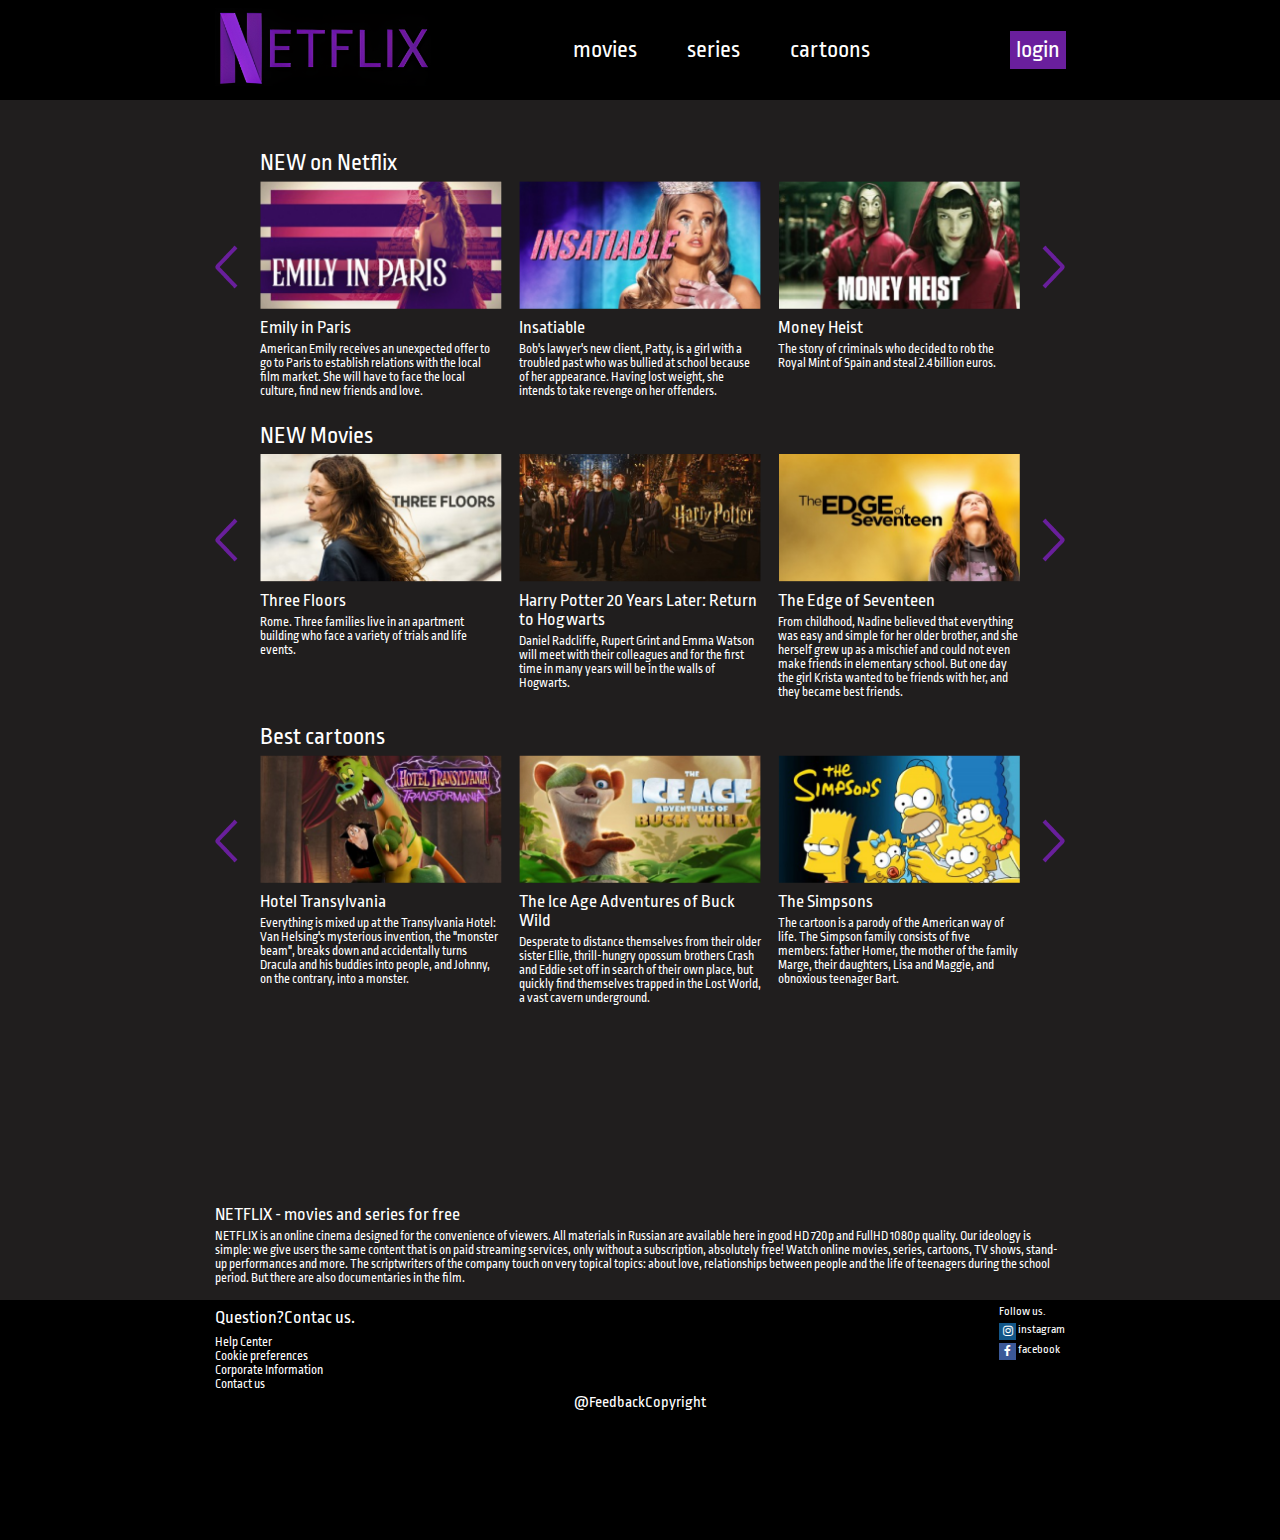
<file: index.html>
<!DOCTYPE html>
<html lang="en">
<head>
    <meta charset="UTF-8">
    <meta http-equiv="X-UA-Compatible" content="IE=edge">
    <meta name="viewport" content="width=device-width, initial-scale=1.0">
    <link rel="preconnect" href="https://fonts.googleapis.com">
<link rel="preconnect" href="https://fonts.gstatic.com" crossorigin>
<link href="https://fonts.googleapis.com/css2?family=Ropa+Sans&display=swap" rel="stylesheet">
<link rel="stylesheet" href="https://cdnjs.cloudflare.com/ajax/libs/font-awesome/4.7.0/css/font-awesome.min.css">
<link rel="stylesheet" href="style.css">
<script src="index.js"></script>
    <title>Netflix</title>
</head>
<body>
  <header class="header">
    <div class="container">
        <nav class="nav">
        <div class="nav__logo">
    <a href="#!"><img class="logo" src="img/logo.png"></a>
            </div>
                <ul class="nav__list" type="none">
                    <li><a href="movies.html">movies</a></li>
                    <li><a href="series.html">series</a></li>
                    <li><a href="#!">cartoons</a></li>
                </ul>
                <div class="nav__login"><a href="login.html">login</a></div>
        </nav></div>
    </header>
        <main class="content">
          <p class="ipad">NEW on Netflix</p>
          <ul class="item" type="none">
            <div class="vector_left"><a href="#!"><li><img src="img/left.png"></li></a></div>
            <a href="https://en.wikipedia.org/wiki/Emily_in_Paris"><li>
                <img src="img/emily-in-paris.png" class="item_img" mouseover='onMoveImg(this.style);'>
                 <p class="item_name">Emily in Paris</p>
                 <p class="item_description">American Emily receives an unexpected offer to go to Paris to establish relations with the local film market. She will have to face the local culture, find new friends and love.</p>
            </li></a>
            <a href="select-series.html"><li>
                <img src="img/insatiable.png" class="item_img">
                <p class="item_name">Insatiable</p>
                <p class="item_description">Bob's lawyer's new client, Patty, is a girl with a troubled past who was bullied at school because of her appearance. Having lost weight, she intends to take revenge on her offenders.</p>
            </li></a>
            <a href="https://en.wikipedia.org/wiki/Money_Heist"><li>
                <img src="img/money-heist.png" class="item_img">
                <p class="item_name">Money Heist</p>
                <p class="item_description">The story of criminals who decided to rob the Royal Mint of Spain and steal 2.4 billion euros.</p>
            </li></a>
            <div class="vector_right"><a href="#!"><li><img src="img/right.png"></li></a></div>
        </ul>
            <p class="content__items">NEW Movies</p>
            <ul class="item" type="none">
                <div class="vector_left"><a href="#!"><li><img src="img/left.png"></li></a></div>
                <a href="#!"><li>
                     <img src="img/three-floors.png" class="item_img">
                     <p class="item_name">Three Floors</p>
                     <p class="item_description">Rome. Three families live in an apartment building who face a variety of trials and life events.</p>
                </li></a>
                <a href="#!"><li>
                    <img src="img/harry-potter.png" class="item_img">
                    <p class="item_name">Harry Potter 20 Years Later: Return to Hogwarts</p>
                    <p class="item_description">Daniel Radcliffe, Rupert Grint and Emma Watson will meet with their colleagues and for the first time in many years will be in the walls of Hogwarts.</p>
                </li></a>
                <a href="#!"><li>
                    <img src="img/the-edge-17.png" class="item_img">
                    <p class="item_name">The Edge of Seventeen</p>
                    <p class="item_description">From childhood, Nadine believed that everything was easy and simple for her older brother, and she herself grew up as a mischief and could not even make friends in elementary school. But one day the girl Krista wanted to be friends with her, and they became best friends.</p>
                </li></a>
                <div class="vector_right"><a href="#!"><li><img src="img/right.png"></li></a></div>
          </ul>
          <p class="content__items">Best cartoons</p>
            <ul class="item" type="none">
                <div class="vector_left"><a href="#!"><li><img src="img/left.png"></li></a></div>
                <a href="#!"><li>
                     <img src="img/hotel-transilvania.png" class="item_img">
                     <p class="item_name">Hotel Transylvania</p>
                     <p class="item_description">Everything is mixed up at the Transylvania Hotel: Van Helsing's mysterious invention, the "monster beam", breaks down and accidentally turns Dracula and his buddies into people, and Johnny, on the contrary, into a monster.</p>
                </li></a>
                <a href="#!"><li>
                    <img src="img/ice-age.png" class="item_img">
                    <p class="item_name">The Ice Age Adventures of Buck Wild</p>
                    <p class="item_description">Desperate to distance themselves from their older sister Ellie, thrill-hungry opossum brothers Crash and Eddie set off in search of their own place, but quickly find themselves trapped in the Lost World, a vast cavern underground.</p>
                </li></a>
                <a href="#!"><li>
                    <img src="img/the-simpsons.png" class="item_img">
                    <p class="item_name">The Simpsons</p>
                    <p class="item_description">The cartoon is a parody of the American way of life. The Simpson family consists of five members: father Homer, the mother of the family Marge, their daughters, Lisa and Maggie, and obnoxious teenager Bart.</p>
                </li></a>
                <div class="vector_right"><a href="#!"><li><img src="img/right.png"></li></a></div>
          </ul>
          <p class="des-title">NETFLIX - movies and series for free</p>
          <p class="des-description">NETFLIX is an online cinema designed for the convenience of viewers. All materials in Russian are available here in good HD 720p and FullHD 1080p quality. Our ideology is simple: we give users the same content that is on paid streaming services, only without a subscription, absolutely free! Watch online movies, series, cartoons, TV shows, stand-up performances and more. The scriptwriters of the company touch on very topical topics: about love, relationships between people and the life of teenagers during the school period. But there are also documentaries in the film.</p>
</main>
<footer class="footer">
    <ul class="footer_contacts" type="none">
<li><div class="contacts">
    <p class="contacts1" >Question?Contac us.</p>
<ul type="none" class="contacts2">
<a href="#!"><li>Help Center</li></a>
<a href="#!"><li>Cookie preferences</li></a>
<a href="https://drive.google.com/uc?id=1bQxZHH8hocJ5li0T26sINh1-GmhQ7GLw&export=download" download><li>Corporate Information</li></a>
<a href="contacts.html"><li>Contact us</li></a>
</ul></div></li><li>
<div class="follow">
    <p class="follow1">Follow us.</p>
    <ul type="none" class="follow2">
   <li>
    <a href="https://www.instagram.com/netflixro/" class="fa fa-instagram"></a><a href="https://www.instagram.com/netflixro/"><p>instagram</p></a>
   </li>
   <li>
    <a href="https://www.facebook.com/netflix" class="fa fa-facebook"></a><a href="https://www.facebook.com/netflix"><p>facebook</p></a>
   </li>
    </ul>
</div></li></ul>
<center><p class="container" class="coryright">@FeedbackCopyright</p></center>
</footer>
<script src="index.js"></script>
</body>
</html>
</file>
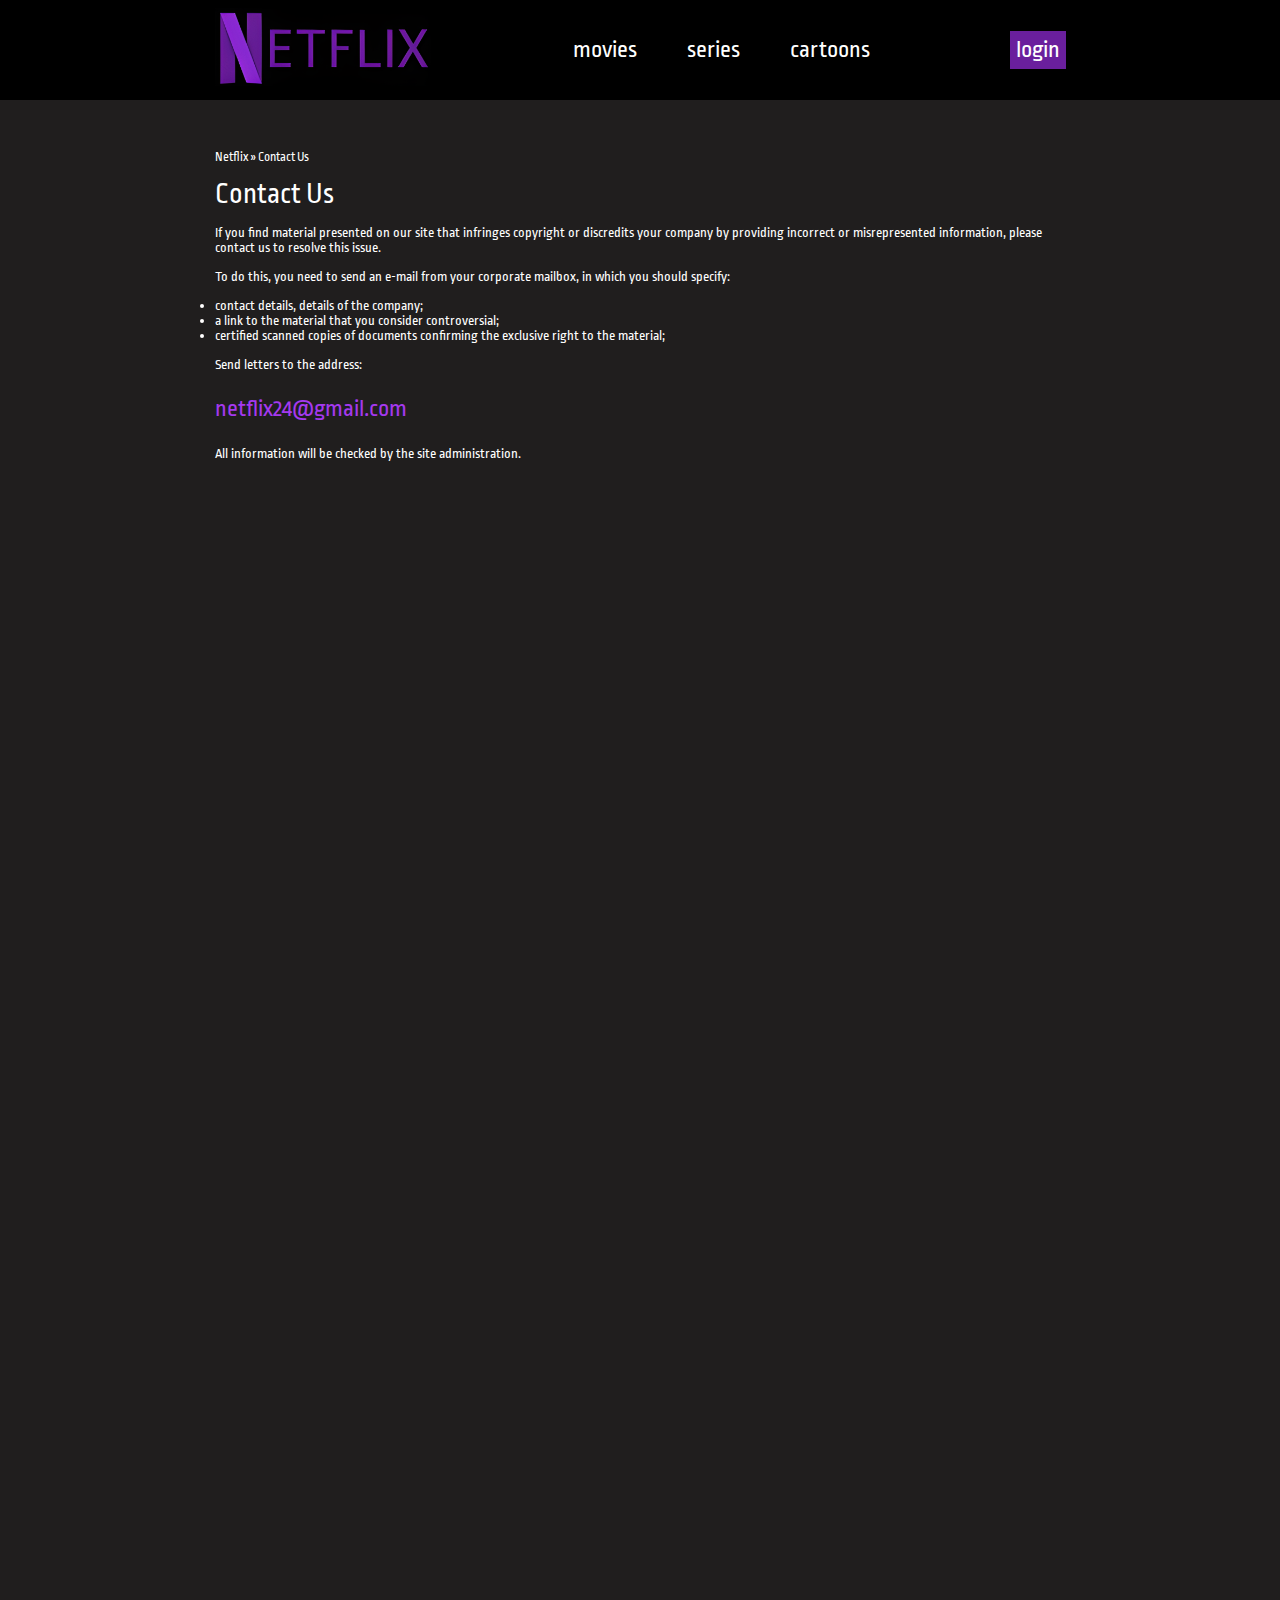
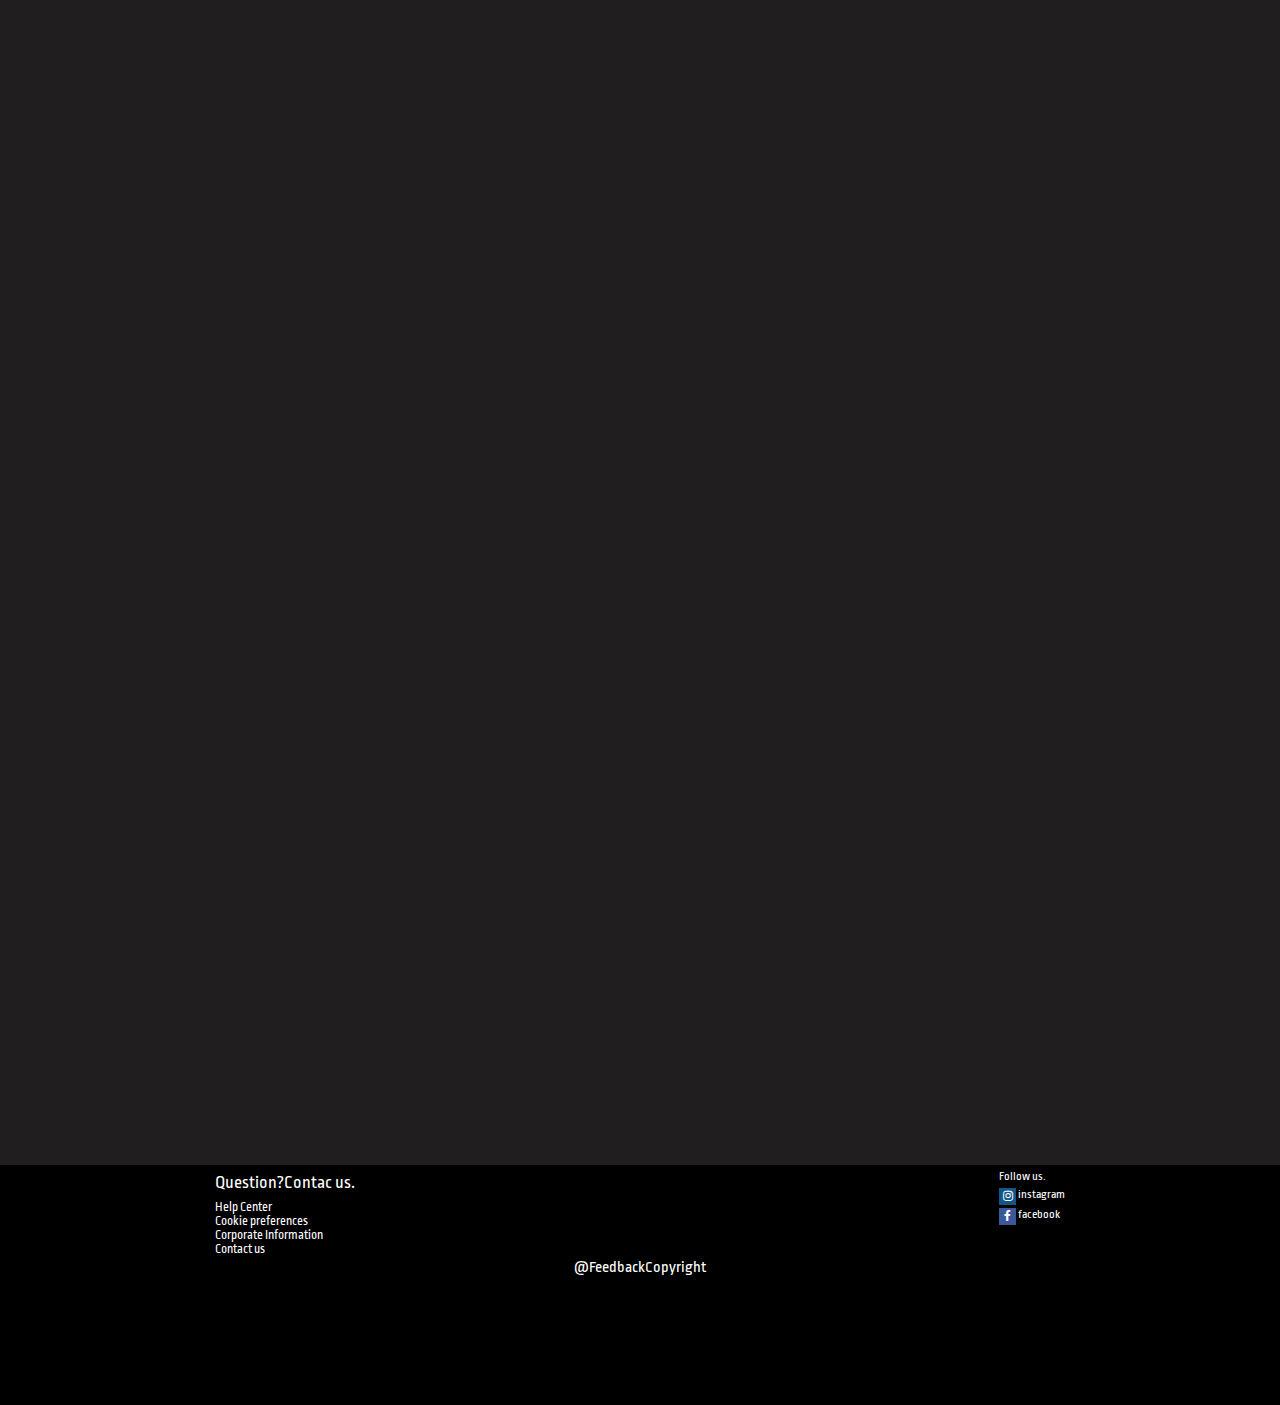
<file: contacts.html>
<!DOCTYPE html>
<html lang="en">
<head>
    <meta charset="UTF-8">
    <meta http-equiv="X-UA-Compatible" content="IE=edge">
    <meta name="viewport" content="width=device-width, initial-scale=1.0">
    <link rel="preconnect" href="https://fonts.googleapis.com">
    <link rel="preconnect" href="https://fonts.gstatic.com" crossorigin>
    <link href="https://fonts.googleapis.com/css2?family=Ropa+Sans&display=swap" rel="stylesheet">
    <link rel="stylesheet" href="https://cdnjs.cloudflare.com/ajax/libs/font-awesome/4.7.0/css/font-awesome.min.css">
    <link rel="stylesheet" href="style.css">
    <title>Contact Us</title>
</head>
<body>
    <header class="header">
        <div class="container">
            <nav class="nav">
            <div class="nav__logo">
        <a href="index.html"><img class="logo" src="img/logo.png"></a>
                </div>
                    <ul class="nav__list" type="none">
                        <li><a href="movies.html">movies</a></li>
                        <li><a href="series.html">series</a></li>
                        <li><a href="#!">cartoons</a></li>
                    </ul>
                    <div class="nav__login"><a href="login.html">login</a></div>
            </nav></div>
        </header>
        <main class="content">
            <p class="direction">Netflix » Contact Us</p>
            <p class="feedback">Contact Us</p>
            <div class="contact_informations">
            <p>If you find material presented on our site that infringes copyright or discredits your company by providing incorrect or misrepresented information, please contact us to resolve this issue.</p>
            <p>To do this, you need to send an e-mail from your corporate mailbox, in which you should specify:</p>
            <ul>
                <li>contact details, details of the company;</li>
                <li>a link to the material that you consider controversial;</li>
                <li>certified scanned copies of documents confirming the exclusive right to the material;</li>
            </ul>
        <p>Send letters to the address:</p> </div>
        <p class="gmail">netflix24@gmail.com</p>
        <p class="contact_informations">All information will be checked by the site administration.</p>
        </main>
        <footer class="footer_con">
            <ul class="footer_contacts" type="none">
        <li><div class="contacts">
            <p class="contacts1" >Question?Contac us.</p>
        <ul type="none" class="contacts2">
        <a href="#!"><li>Help Center</li></a>
        <a href="#!"><li>Cookie preferences</li></a>
        <a href="https://drive.google.com/uc?id=1bQxZHH8hocJ5li0T26sINh1-GmhQ7GLw&export=download" download><li>Corporate Information</li></a>
        <a href="#!"><li>Contact us</li></a>
        </ul></div></li><li>
        <div class="follow">
            <p class="follow1">Follow us.</p>
            <ul type="none" class="follow2">
           <li>
            <a href="https://www.instagram.com/netflixro/" class="fa fa-instagram"></a><a href="https://www.instagram.com/netflixro/"><p>instagram</p></a>
           </li>
           <li>
            <a href="https://www.facebook.com/netflix" class="fa fa-facebook"></a><a href="https://www.facebook.com/netflix"><p>facebook</p></a>
           </li>
            </ul>
        </div></li></ul>
        <center><p class="container" class="coryright">@FeedbackCopyright</p></center>
        </footer>
</body>
</html>
</file>
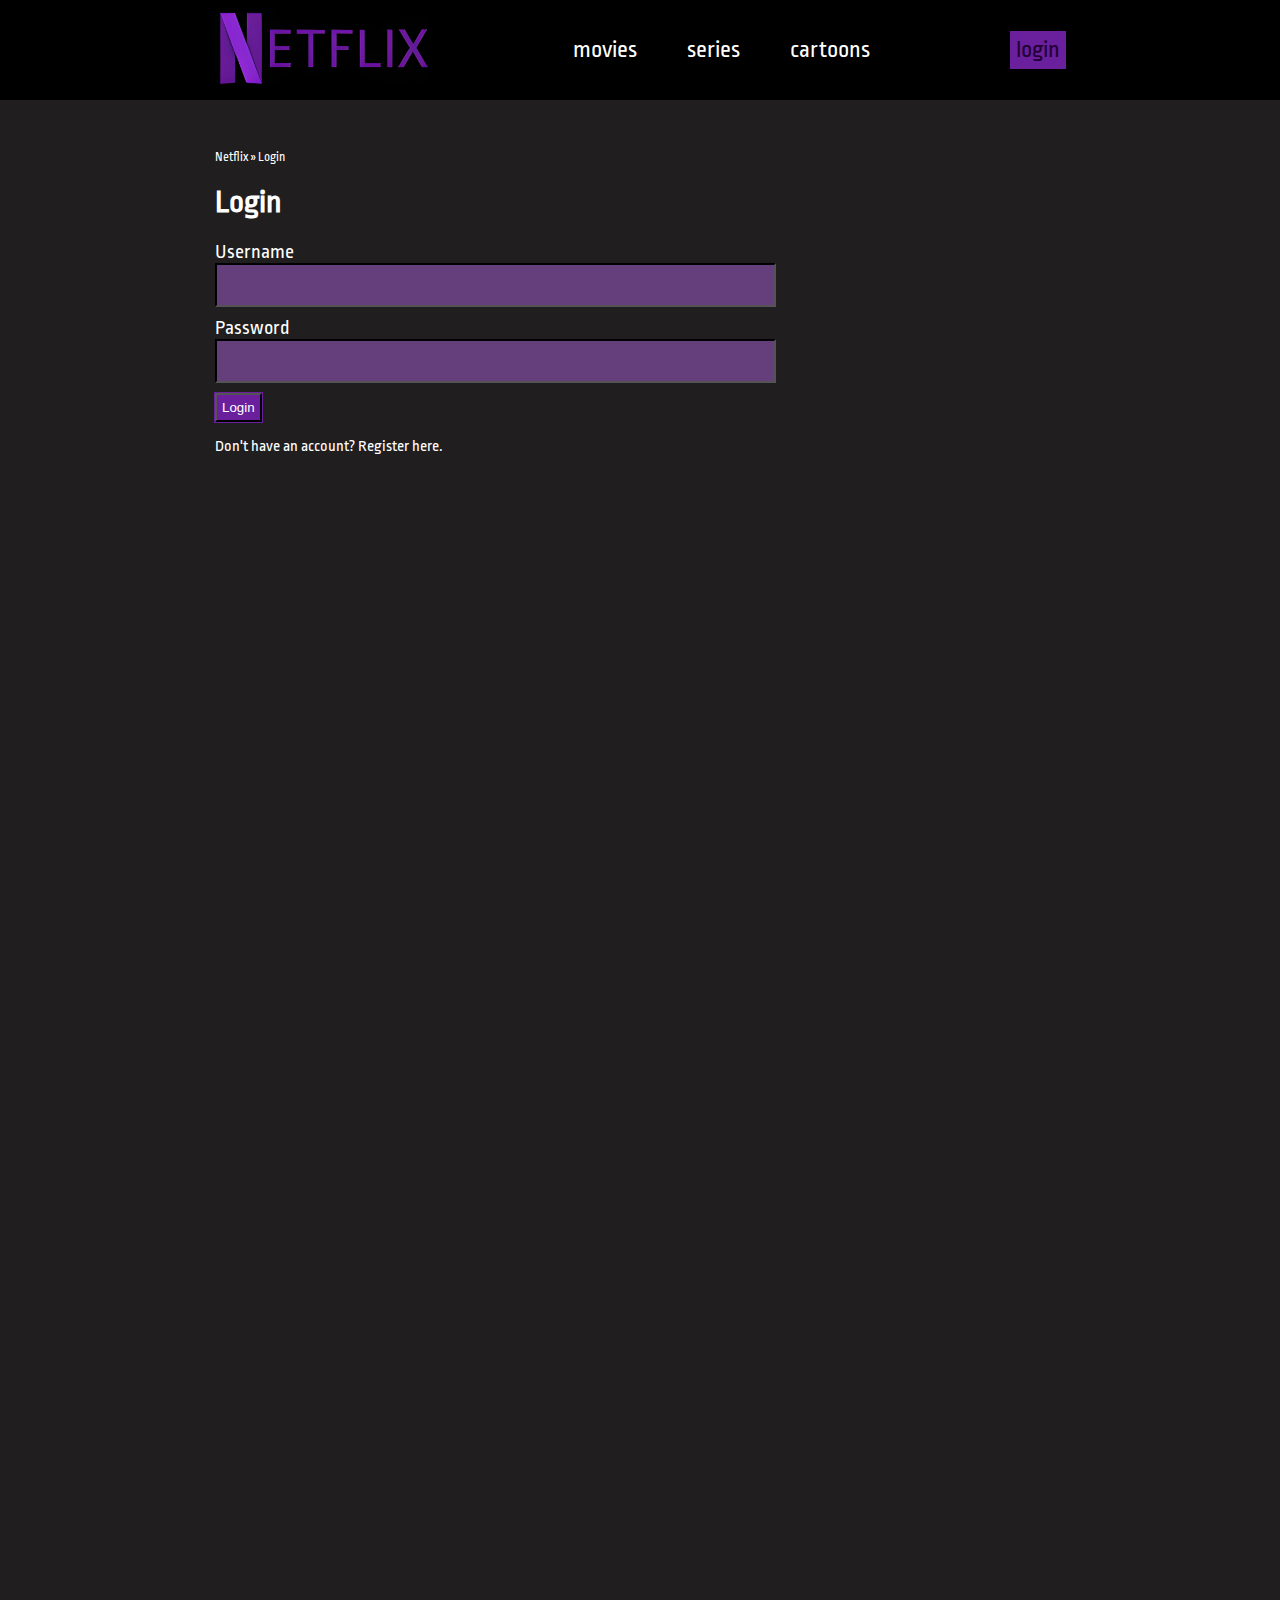
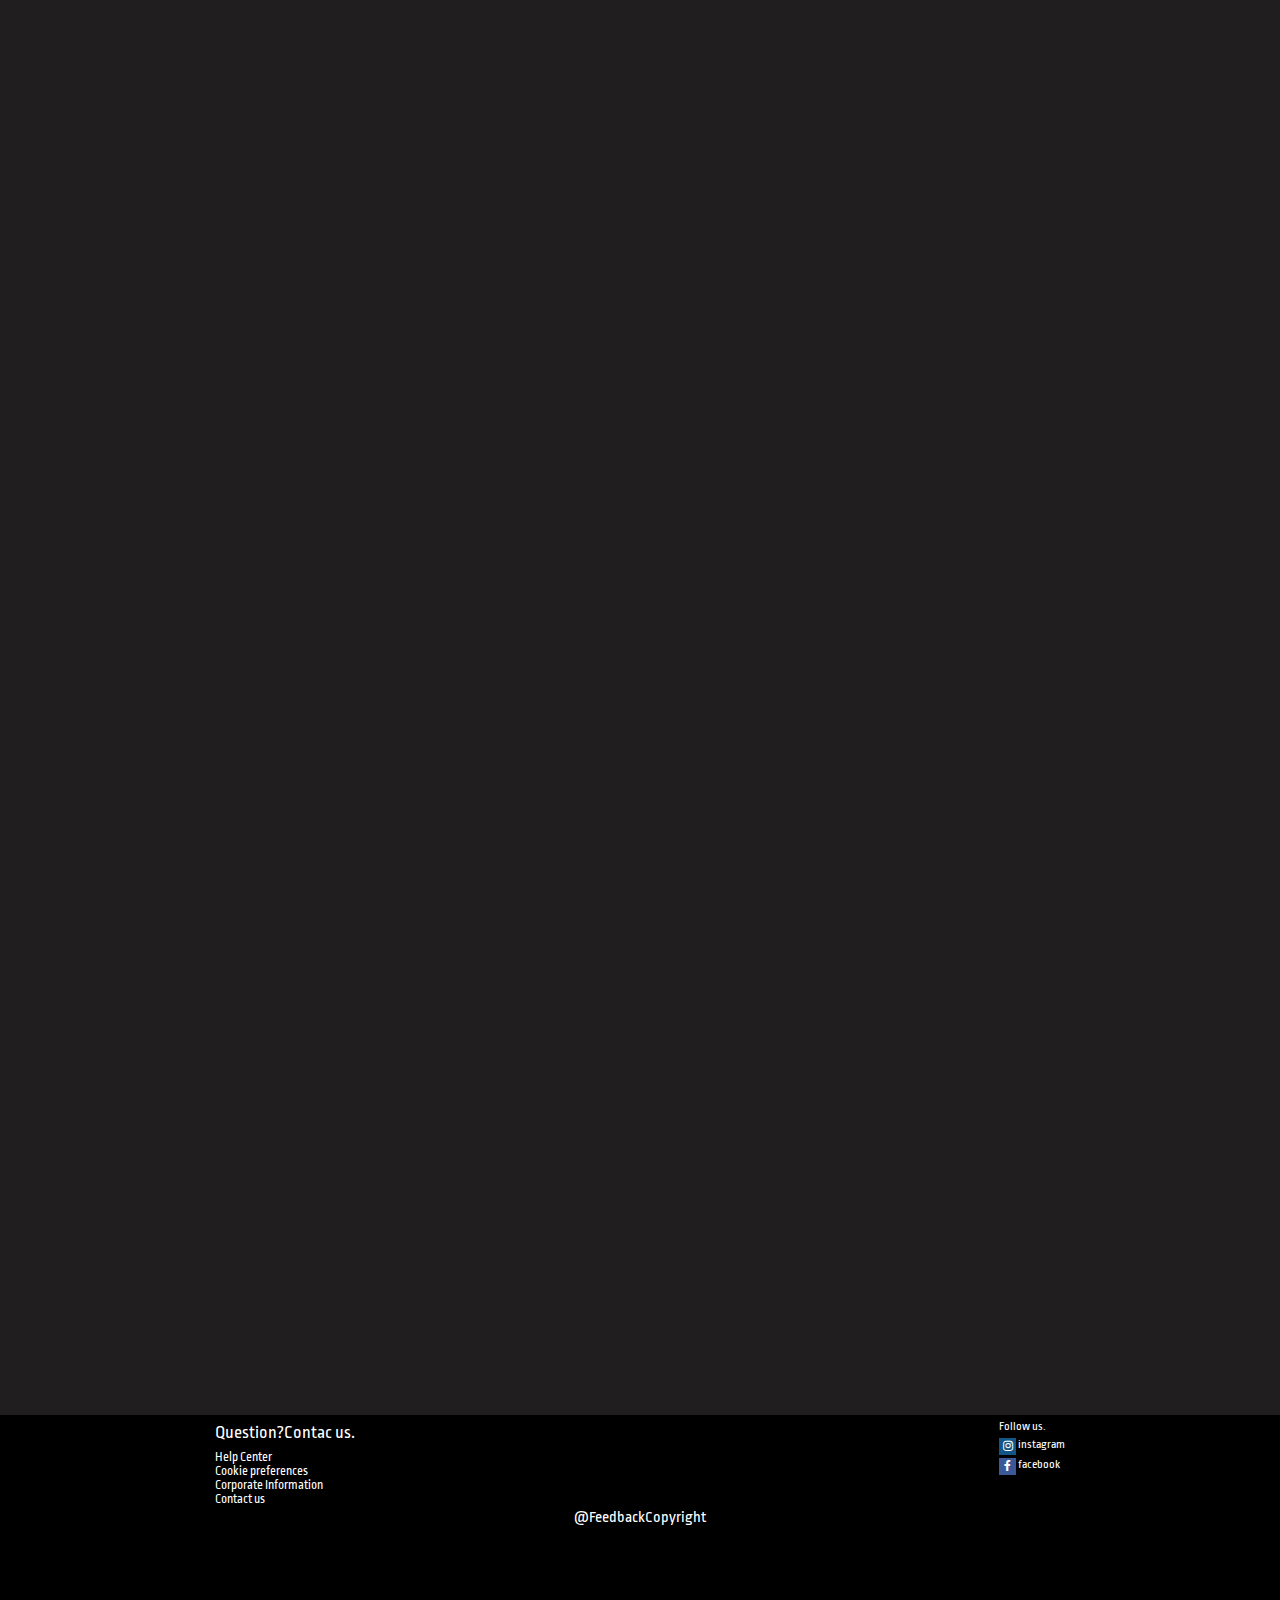
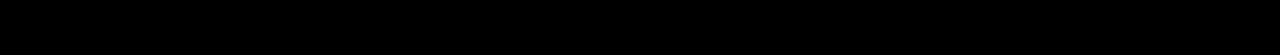
<file: login.html>
<!DOCTYPE html>
<html lang="en">
<head>
    <meta charset="UTF-8">
    <meta http-equiv="X-UA-Compatible" content="IE=edge">
    <meta name="viewport" content="width=device-width, initial-scale=1.0">
    <link rel="preconnect" href="https://fonts.googleapis.com">
    <link rel="preconnect" href="https://fonts.gstatic.com" crossorigin>
    <link href="https://fonts.googleapis.com/css2?family=Ropa+Sans&display=swap" rel="stylesheet">
    <link rel="stylesheet" href="https://cdnjs.cloudflare.com/ajax/libs/font-awesome/4.7.0/css/font-awesome.min.css">
    <link rel="stylesheet" href="style.css">
    <script src="index.js"></script>
    <title>Login</title>
</head>
<body>
    <header class="header">
        <div class="container">
            <nav class="nav">
            <div class="nav__logo">
        <a href="index.html"><img class="logo" src="img/logo.png"></a>
                </div>
                    <ul class="nav__list" type="none">
                        <li><a href="movies.html">movies</a></li>
                        <li><a href="series.html">series</a></li>
                        <li><a href="#!">cartoons</a></li>
                    </ul>
                    <div class="nav__login"><a href="#!" class="active">login</a></div>
            </nav></div>
        </header>
    <main class="content">
        <p class="direction">Netflix » Login</p>
        <div class="login-form">
            <h1>Login</h1>
            <form onsubmit="validateForm()">
                <div>
                    <label for="username">Username</label>
                    <input type="text" id="username" name="username" >
                </div>
                <div>
                    <label for="password">Password</label>
                    <input type="password" id="password" name="password" >
                </div>
                <button type="submit" class="nav__login">Login</button>
            </form>
            <p>Don't have an account? <a href="register.html">Register here</a>.</p>
        </div>
    </main>
    <footer class="footer_login">
        <ul class="footer_contacts" type="none">
    <li><div class="contacts">
        <p class="contacts1" >Question?Contac us.</p>
    <ul type="none" class="contacts2">
    <a href="#!"><li>Help Center</li></a>
    <a href="#!"><li>Cookie preferences</li></a>
    <a href="https://drive.google.com/uc?id=1bQxZHH8hocJ5li0T26sINh1-GmhQ7GLw&export=download" download><li>Corporate Information</li></a>
    <a href="contacts.html"><li>Contact us</li></a>
    </ul></div></li><li>
    <div class="follow">
        <p class="follow1">Follow us.</p>
        <ul type="none" class="follow2">
       <li>
        <a href="https://www.instagram.com/netflixro/" class="fa fa-instagram"></a><a href="https://www.instagram.com/netflixro/"><p>instagram</p></a>
       </li>
       <li>
        <a href="https://www.facebook.com/netflix" class="fa fa-facebook"></a><a href="https://www.facebook.com/netflix"><p>facebook</p></a>
       </li>
        </ul>
    </div></li></ul>
    <center><p class="container" class="coryright">@FeedbackCopyright</p></center>
    </footer>
</body>
</html>
</file>
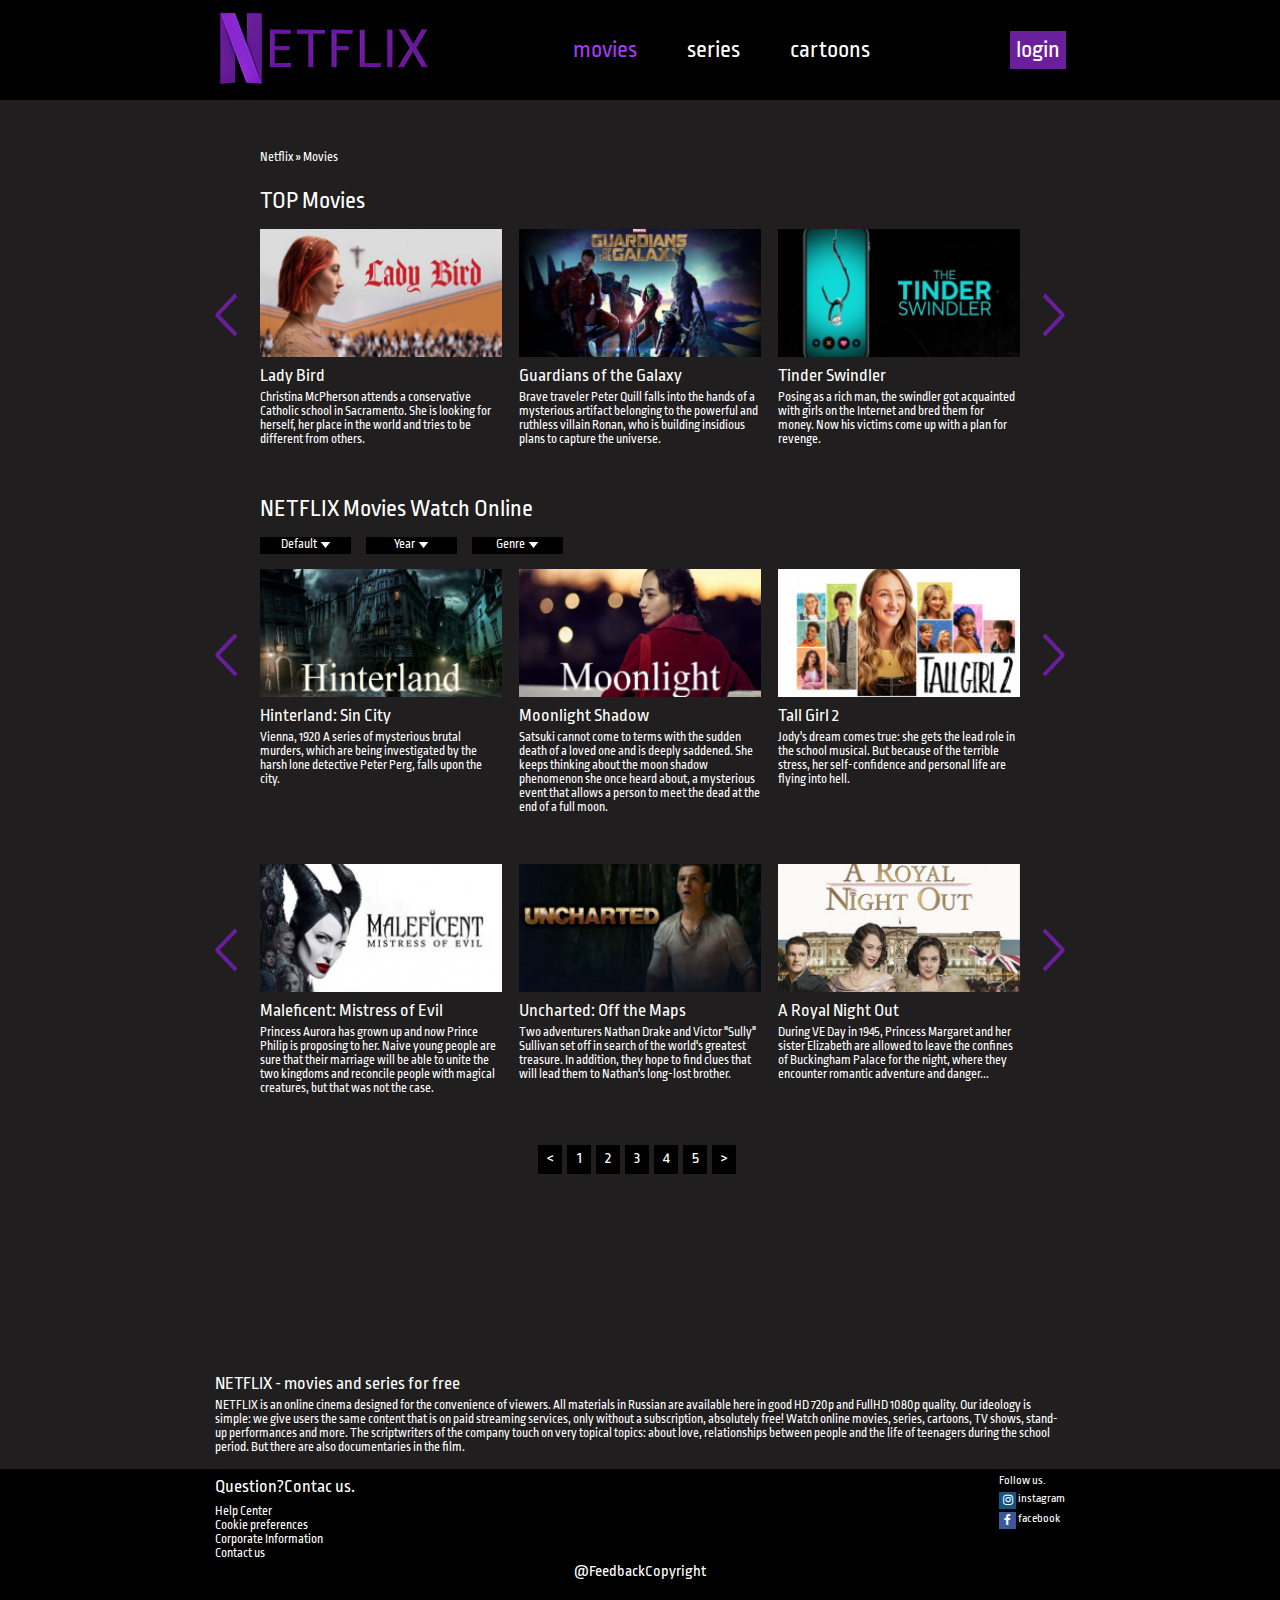
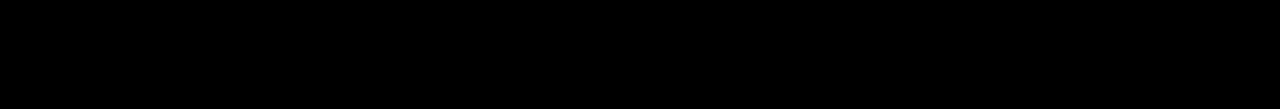
<file: movies.html>
<!DOCTYPE html>
<html lang="en">
<head>
    <meta charset="UTF-8">
    <meta http-equiv="X-UA-Compatible" content="IE=edge">
    <meta name="viewport" content="width=device-width, initial-scale=1.0">
    <link rel="preconnect" href="https://fonts.googleapis.com">
<link rel="preconnect" href="https://fonts.gstatic.com" crossorigin>
<link href="https://fonts.googleapis.com/css2?family=Ropa+Sans&display=swap" rel="stylesheet">
<link rel="stylesheet" href="https://cdnjs.cloudflare.com/ajax/libs/font-awesome/4.7.0/css/font-awesome.min.css">
<link rel="stylesheet" href="style.css">
<script src="index.js"></script>
    <title>Movies</title>
</head>
<body>
  <header class="header">
    <div class="container">
        <nav class="nav">
        <div class="nav__logo">
    <a href="index.html"><img class="logo" src="img/logo.png"></a>
            </div>
                <ul class="nav__list" type="none">
                    <li><a class="active" href="#!">movies</a></li>
                    <li><a href="series.html">series</a></li>
                    <li><a href="#!">cartoons</a></li>
                </ul>
                <div class="nav__login"><a href="login.html">login</a></div>
        </nav></div>
    </header>
        <main class="content">
        <p class="direction_movies" >Netflix » Movies </p>
          <p class="titles">TOP Movies</p>
          <ul class="item_movies" type="none">
            <div class="vector_left"><a href="#!"><li><img src="img/left.png"></li></a></div>
            <a href="#!"><li>
                <img src="img/ladybird.png" class="item_img">
                 <p class="item_name">Lady Bird</p>
                 <p class="item_description">Christina McPherson attends a conservative Catholic school in Sacramento. She is looking for herself, her place in the world and tries to be different from others. </p>
            </li></a>
            <a href="select-movie.html"><li>
                <img src="img/guardians.png" class="item_img">
                <p class="item_name">Guardians of the Galaxy</p>
                <p class="item_description">Brave traveler Peter Quill falls into the hands of a mysterious artifact belonging to the powerful and ruthless villain Ronan, who is building insidious plans to capture the universe.</p>
            </li></a>
            <a href="#!"><li>
                <img src="img/the tinder.png" class="item_img">
                <p class="item_name">Tinder Swindler</p>
                <p class="item_description">Posing as a rich man, the swindler got acquainted with girls on the Internet and bred them for money. Now his victims come up with a plan for revenge.</p>
            </li></a>
            <div class="vector_right"><a href="#!"><li><img src="img/right.png"></li></a></div>
        </ul>
            <p class="titles">NETFLIX Movies Watch Online</p>
            <ul class="butoane" type="none">
                <li><div class="buton"><a href="#!">Default<img src="img/poligon.png"></a></div></li>
                <li><div class="buton"><a href="#!">Year<img src="img/poligon.png"></a></div></li>
                <li><div class="buton"><a href="#!">Genre<img src="img/poligon.png"></a></div></li>
            </ul>
            <ul class="item_movies" type="none">
                <div class="vector_left"><a href="#!"><li><img src="img/left.png"></li></a></div>
                <a href="#!"><li>
                     <img src="img/hinterland.png" class="item_img">
                     <p class="item_name">Hinterland: Sin City</p>
                     <p class="item_description">Vienna, 1920 A series of mysterious brutal murders, which are being investigated by the harsh lone detective Peter Perg, falls upon the city. </p>
                </li></a>
                <a href="#!"><li>
                    <img src="img/moonlight.png" class="item_img">
                    <p class="item_name">Moonlight Shadow</p>
                    <p class="item_description">Satsuki cannot come to terms with the sudden death of a loved one and is deeply saddened. She keeps thinking about the moon shadow phenomenon she once heard about, a mysterious event that allows a person to meet the dead at the end of a full moon. </p>
                </li></a>
                <a href="#!"><li>
                    <img src="img/tallgirl2.png" class="item_img">
                    <p class="item_name">Tall Girl 2</p>
                    <p class="item_description">Jody's dream comes true: she gets the lead role in the school musical. But because of the terrible stress, her self-confidence and personal life are flying into hell.</p>
                </li></a>
                <div class="vector_right"><a href="#!"><li><img src="img/right.png"></li></a></div>
          </ul>
            <ul class="item_movies" type="none">
                <div class="vector_left"><a href="#!"><li><img src="img/left.png"></li></a></div>
                <a href="#!"><li>
                     <img src="img/maleficenta.png" class="item_img">
                     <p class="item_name">Maleficent: Mistress of Evil</p>
                     <p class="item_description">Princess Aurora has grown up and now Prince Philip is proposing to her. Naive young people are sure that their marriage will be able to unite the two kingdoms and reconcile people with magical creatures, but that was not the case.</p>
                </li></a>
                <a href="#!"><li>
                    <img src="img/uncharted.png" class="item_img">
                    <p class="item_name">Uncharted: Off the Maps</p>
                    <p class="item_description">Two adventurers Nathan Drake and Victor "Sully" Sullivan set off in search of the world's greatest treasure. In addition, they hope to find clues that will lead them to Nathan's long-lost brother.</p>
                </li></a>
                <a href="#!"><li>
                    <img src="img/aroyalnightout.png" class="item_img">
                    <p class="item_name">A Royal Night Out</p>
                    <p class="item_description">During VE Day in 1945, Princess Margaret and her sister Elizabeth are allowed to leave the confines of Buckingham Palace for the night, where they encounter romantic adventure and danger...</p>
                </li></a>
                <div class="vector_right"><a href="#!"><li><img src="img/right.png"></li></a></div>
          </ul>
          <ul class="pages" type="none">
            <li><div class="page"><a href="#!"><</a></div></li>
            <li><div class="page"><a href="#!">1</a></div></li>
            <li><div class="page"><a href="#!">2</a></div></li>
            <li><div class="page"><a href="#!">3</a></div></li>
            <li><div class="page"><a href="#!">4</a></div></li>
            <li><div class="page"><a href="#!">5</a></div></li>
            <li><div class="page"><a href="#!">></a></div></li>
          </ul>
          <p class="des-title">NETFLIX - movies and series for free</p>
          <p class="des-description">NETFLIX is an online cinema designed for the convenience of viewers. All materials in Russian are available here in good HD 720p and FullHD 1080p quality. Our ideology is simple: we give users the same content that is on paid streaming services, only without a subscription, absolutely free! Watch online movies, series, cartoons, TV shows, stand-up performances and more. The scriptwriters of the company touch on very topical topics: about love, relationships between people and the life of teenagers during the school period. But there are also documentaries in the film.</p>
</main>
<footer class="footer">
    <ul class="footer_contacts" type="none">
<li><div class="contacts">
    <p class="contacts1" >Question?Contac us.</p>
<ul type="none" class="contacts2">
<a href="#!"><li>Help Center</li></a>
<a href="#!"><li>Cookie preferences</li></a>
<a href="https://drive.google.com/uc?id=1bQxZHH8hocJ5li0T26sINh1-GmhQ7GLw&export=download" download><li>Corporate Information</li></a>
<a href="contacts.html"><li>Contact us</li></a>
</ul></div></li><li>
<div class="follow">
    <p class="follow1">Follow us.</p>
    <ul type="none" class="follow2">
   <li>
    <a href="https://www.instagram.com/netflixro/" class="fa fa-instagram"></a><a href="https://www.instagram.com/netflixro/"><p>instagram</p></a>
   </li>
   <li>
    <a href="https://www.facebook.com/netflix" class="fa fa-facebook"></a><a href="https://www.facebook.com/netflix"><p>facebook</p></a>
   </li>
    </ul>
</div></li></ul>
<center><p class="container" class="coryright">@FeedbackCopyright</p></center>
</footer>
</body>
</html>
</file>
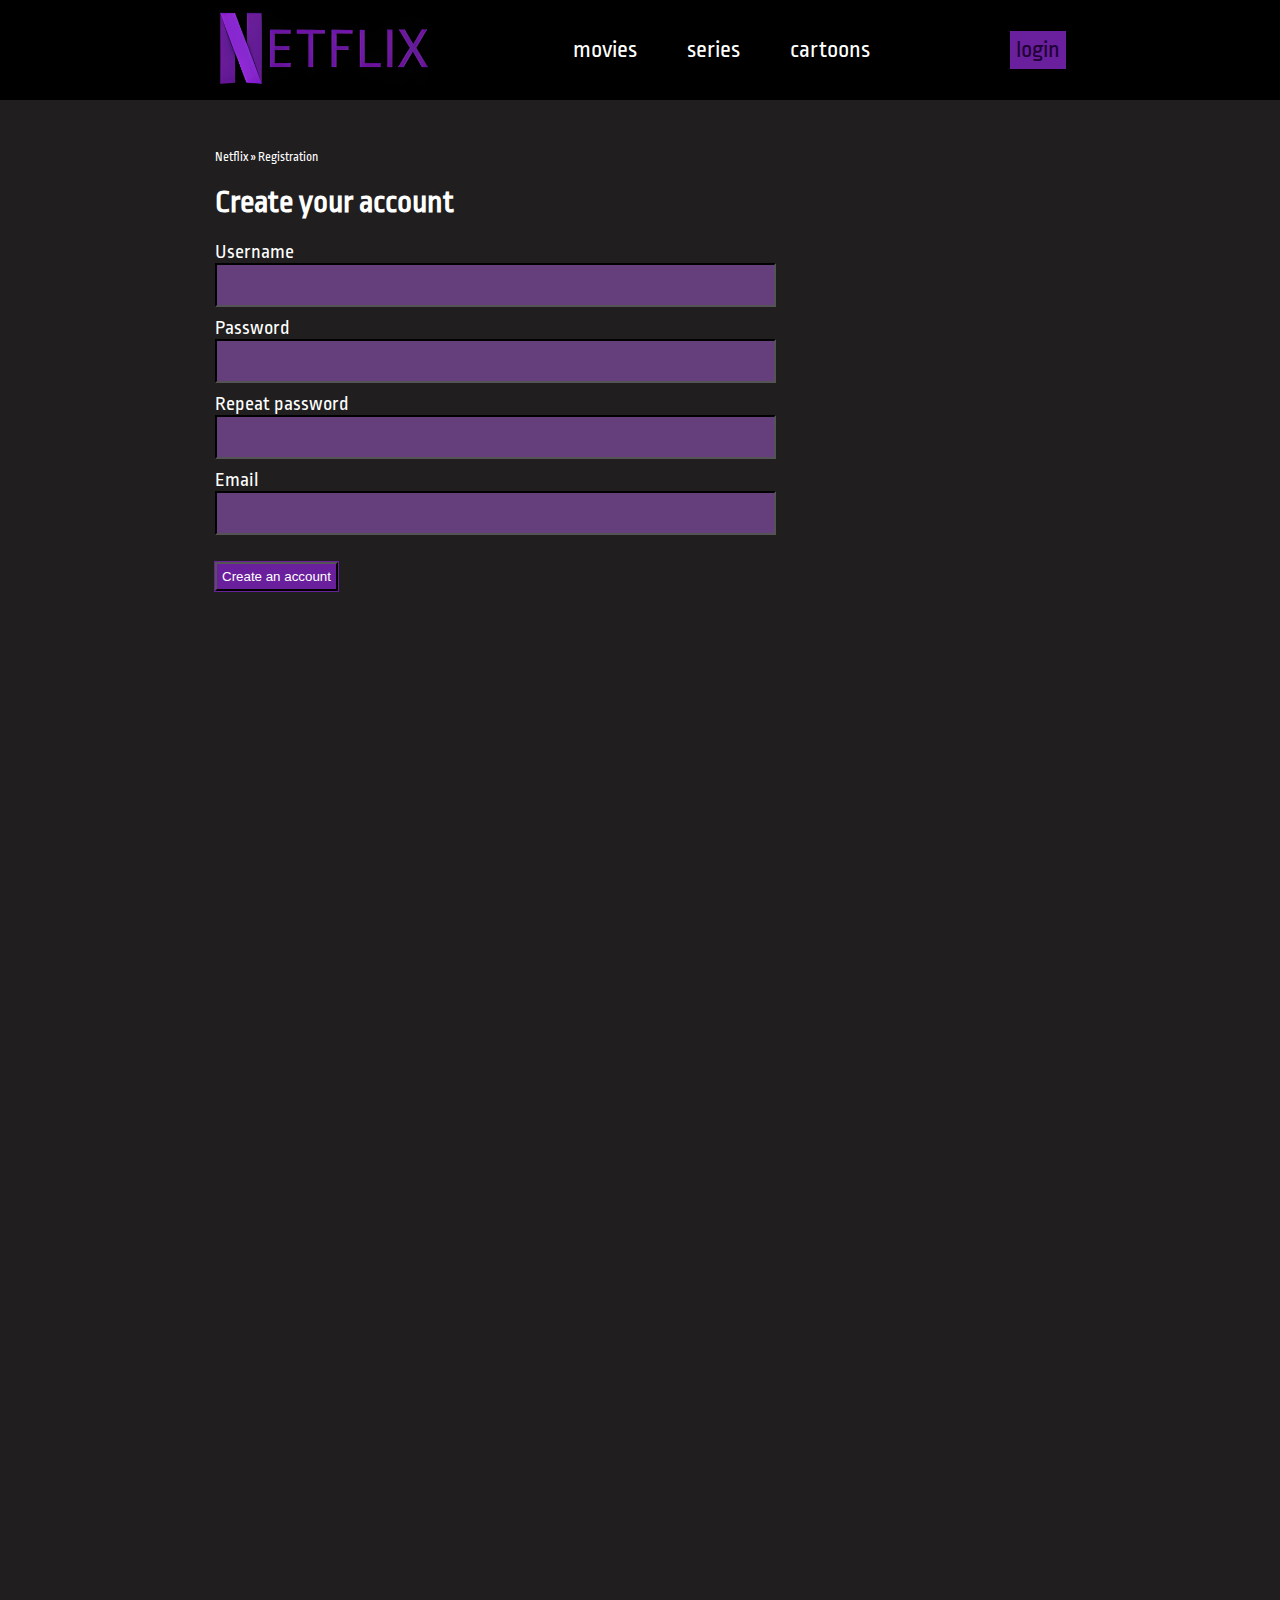
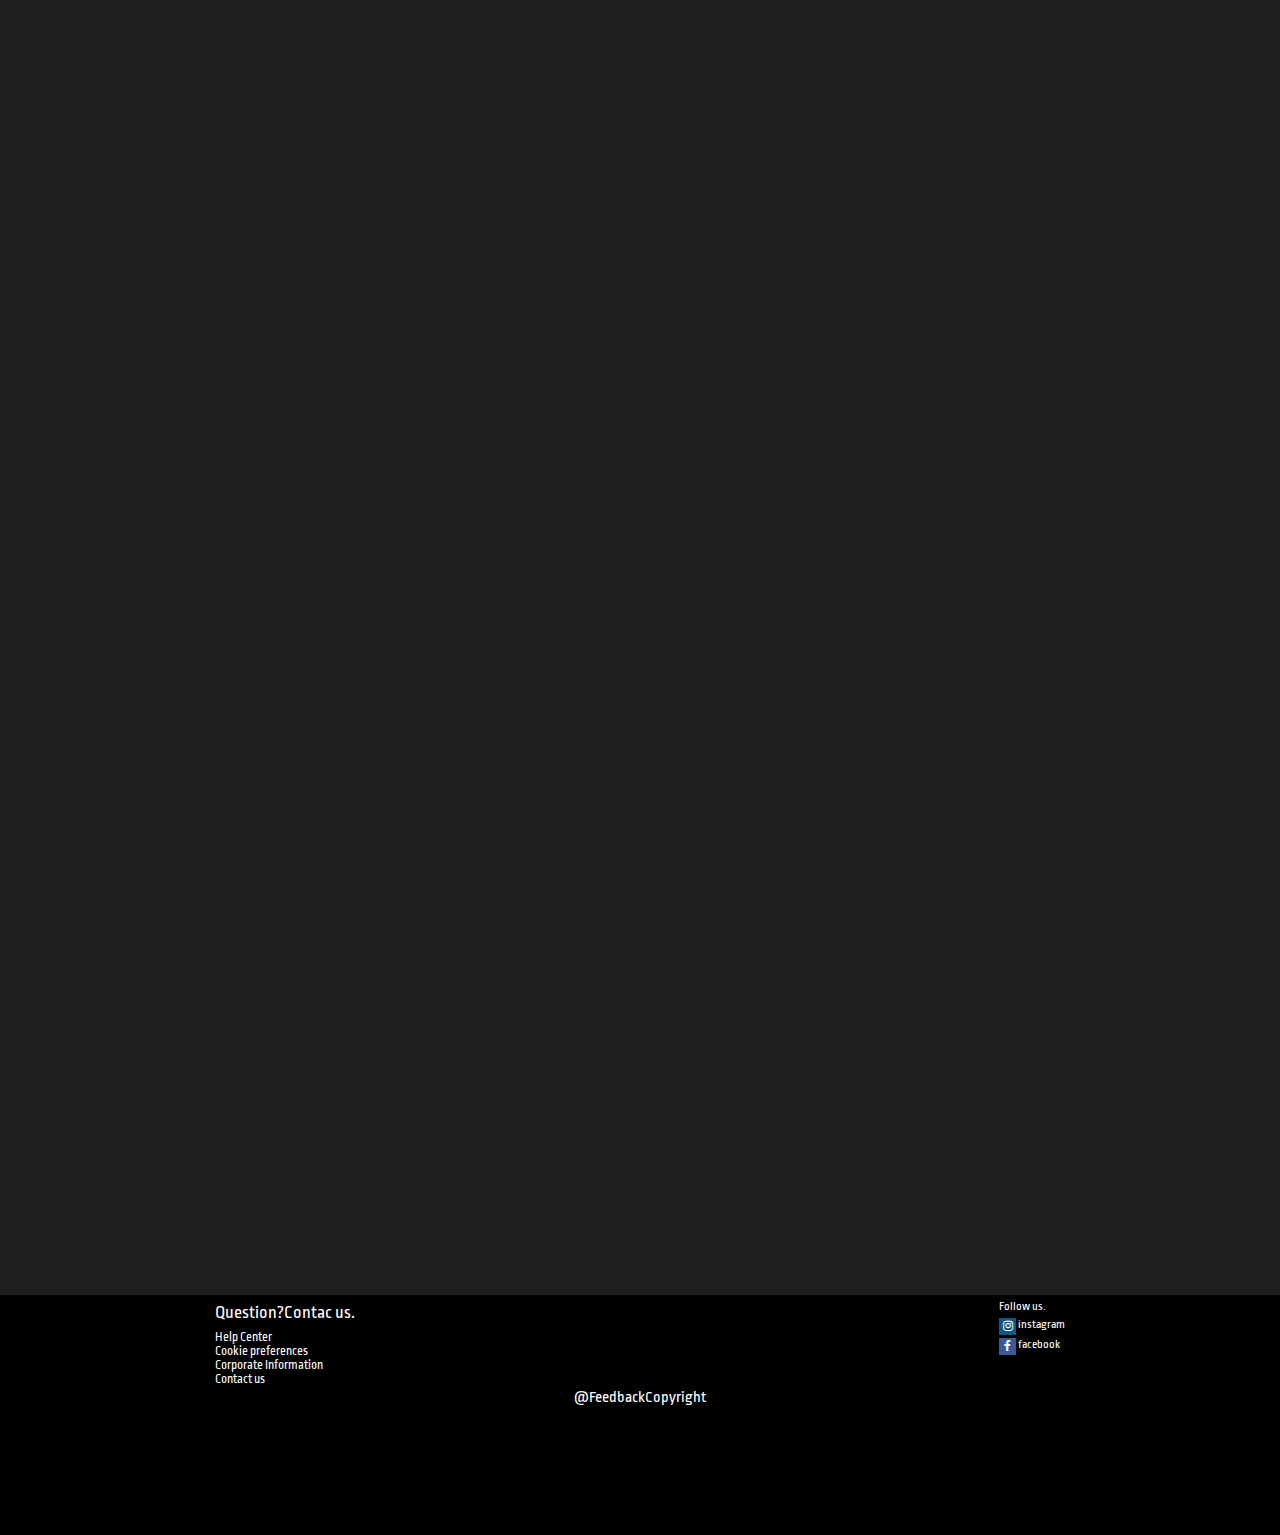
<file: register.html>
<!DOCTYPE html>
<html lang="en">
<head>
    <meta charset="UTF-8">
    <meta http-equiv="X-UA-Compatible" content="IE=edge">
    <meta name="viewport" content="width=device-width, initial-scale=1.0">
    <link rel="preconnect" href="https://fonts.googleapis.com">
    <link rel="preconnect" href="https://fonts.gstatic.com" crossorigin>
    <link href="https://fonts.googleapis.com/css2?family=Ropa+Sans&display=swap" rel="stylesheet">
    <link rel="stylesheet" href="https://cdnjs.cloudflare.com/ajax/libs/font-awesome/4.7.0/css/font-awesome.min.css">
    <link rel="stylesheet" href="style.css">
    <script src="index.js"></script>
    <title>Login</title>
</head>
<body>
    <header class="header">
        <div class="container">
            <nav class="nav">
            <div class="nav__logo">
        <a href="index.html"><img class="logo" src="img/logo.png"></a>
                </div>
                    <ul class="nav__list" type="none">
                        <li><a href="movies.html">movies</a></li>
                        <li><a href="series.html">series</a></li>
                        <li><a href="#!">cartoons</a></li>
                    </ul>
                    <div class="nav__login"><a href="login.html" class="active">login</a></div>
            </nav></div>
        </header>
    <main class="content">
        <p class="direction">Netflix » Registration</p>
        <div class="login-form">
            <h1>Create your account</h1>
            <form onsubmit="validateFormRegister()">
                <div>
                    <label for="username">Username</label>
                    <input type="text" id="username" name="username">
                </div>
                <div>
                    <label for="password">Password</label>
                    <input type="text" id="password" name="password" >
                </div>
                <div>
                    <label for="password2">Repeat password</label>
                    <input type="text" id="password2" name="password2" >
                </div>
                <div>
                    <label for="email">Email</label>
                    <input type="email" id="email" name="email" >
                </div><br>
                <button type="submit" class="nav__login">Create an account</button>
            </form>
        </div>
    </main>
    <footer class="footer_register">
        <ul class="footer_contacts" type="none">
    <li><div class="contacts">
        <p class="contacts1" >Question?Contac us.</p>
    <ul type="none" class="contacts2">
    <a href="#!"><li>Help Center</li></a>
    <a href="#!"><li>Cookie preferences</li></a>
    <a href="https://drive.google.com/uc?id=1bQxZHH8hocJ5li0T26sINh1-GmhQ7GLw&export=download" download><li>Corporate Information</li></a>
    <a href="contacts.html"><li>Contact us</li></a>
    </ul></div></li><li>
    <div class="follow">
        <p class="follow1">Follow us.</p>
        <ul type="none" class="follow2">
       <li>
        <a href="https://www.instagram.com/netflixro/" class="fa fa-instagram"></a><a href="https://www.instagram.com/netflixro/"><p>instagram</p></a>
       </li>
       <li>
        <a href="https://www.facebook.com/netflix" class="fa fa-facebook"></a><a href="https://www.facebook.com/netflix"><p>facebook</p></a>
       </li>
        </ul>
    </div></li></ul>
    <center><p class="container" class="coryright">@FeedbackCopyright</p></center>
    </footer>
</body>
</html>
</file>
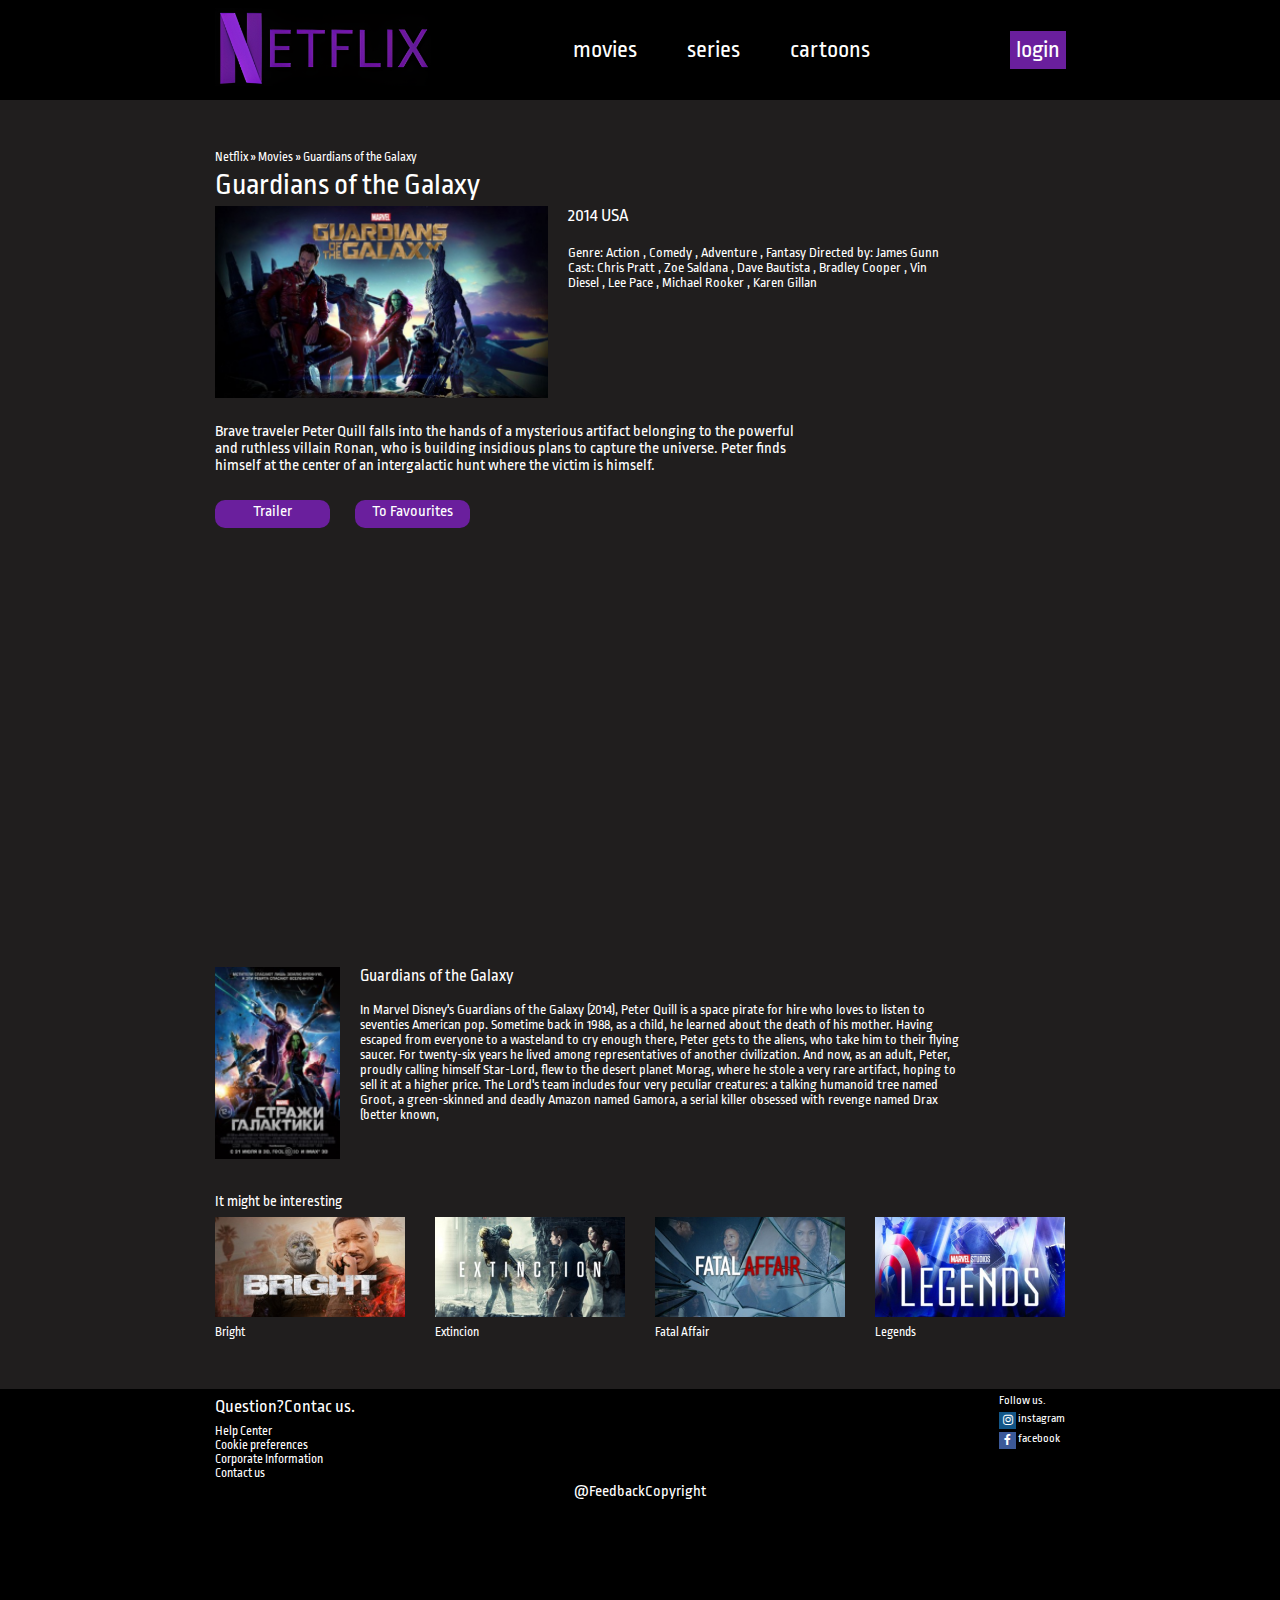
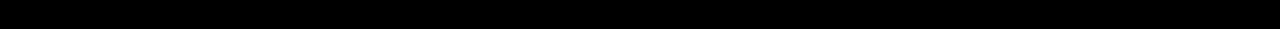
<file: select-movie.html>
<!DOCTYPE html>
<html lang="en">
<head>
    <meta charset="UTF-8">
    <meta http-equiv="X-UA-Compatible" content="IE=edge">
    <meta name="viewport" content="width=device-width, initial-scale=1.0">
    <link rel="preconnect" href="https://fonts.googleapis.com">
    <link rel="preconnect" href="https://fonts.gstatic.com" crossorigin>
    <link href="https://fonts.googleapis.com/css2?family=Ropa+Sans&display=swap" rel="stylesheet">
    <link rel="stylesheet" href="https://cdnjs.cloudflare.com/ajax/libs/font-awesome/4.7.0/css/font-awesome.min.css">
    <link rel="stylesheet" href="style.css">
    <script src="index.js"></script>
    <title>Guardians of the Galaxy</title>
</head>
<body>
    <header class="header">
        <div class="container">
            <nav class="nav">
            <div class="nav__logo">
        <a href="index.html"><img class="logo" src="img/logo.png"></a>
                </div>
                    <ul class="nav__list" type="none">
                        <li><a href="movies.html">movies</a></li>
                        <li><a href="series.html">series</a></li>
                        <li><a href="#!">cartoons</a></li>
                    </ul>
                    <div class="nav__login"><a href="login.html">login</a></div>
            </nav></div>
        </header>
        <main class="content">
            <p class="direction">Netflix » Movies » Guardians of the Galaxy</p>
            <p class="series_name">Guardians of the Galaxy</p>
            <ul class="description_series" type="none">
            <li><img class="series_photo" src="img/movie-photo.png"></li>
        <li><p class="year_country">2014   USA</p>
            <p class="genre_informations">Genre: Action , Comedy , Adventure , Fantasy
                Directed by: James Gunn
                Cast: Chris Pratt , Zoe Saldana , Dave Bautista , Bradley Cooper , Vin Diesel , Lee Pace , Michael Rooker , Karen Gillan</p>
            </li></ul>
            <p class="description">Brave traveler Peter Quill falls into the hands of a mysterious artifact belonging to the powerful and ruthless villain Ronan, who is building insidious plans to capture the universe. Peter finds himself at the center of an intergalactic hunt where the victim is himself.</p>
            <ul type="none" class="buttons">
                <li><div class="button"><a href="#!">Trailer</a></div></li>
            <li><div class="button"><a href="#!">To Favourites</a></div></li>
            </ul>
            <iframe class="video" width="560" height="315" src="https://www.youtube.com/embed/d96cjJhvlMA" title="YouTube video player" frameborder="0" allow="accelerometer; autoplay; clipboard-write; encrypted-media; gyroscope; picture-in-picture" allowfullscreen></iframe>
            <ul type="none" class="bottom_description">
                <li><img class="bottom_img" src="img/movie-poster.png"></li>
                <li><p class="denumire_desc">Guardians of the Galaxy </p>
            <p class="bottom_desc">In Marvel Disney's Guardians of the Galaxy (2014), Peter Quill is a space pirate for hire who loves to listen to seventies American pop. Sometime back in 1988, as a child, he learned about the death of his mother. Having escaped from everyone to a wasteland to cry enough there, Peter gets to the aliens, who take him to their flying saucer. For twenty-six years he lived among representatives of another civilization. And now, as an adult, Peter, proudly calling himself Star-Lord, flew to the desert planet Morag, where he stole a very rare artifact, hoping to sell it at a higher price. The Lord's team includes four very peculiar creatures: a talking humanoid tree named Groot, a green-skinned and deadly Amazon named Gamora, a serial killer obsessed with revenge named Drax (better known,
                </p></li></ul>
                <p class="interesting">It might be interesting</p>
                <ul class="interesting-item" type="none">
                    <a href="#!"><li>
                        <img src="img/bright.png" class="int_item_img">
                         <p class="int_item_name">Bright</p>
                    </li></a>
                    <a href="#!"><li>
                        <img src="img/extincion.png" class="int_item_img">
                        <p class="int_item_name">Extincion</p>
                    </li></a>
                    <a href="#!"><li>
                        <img src="img/fatalaffair.png" class="int_item_img">
                        <p class="int_item_name">Fatal Affair</p>
                    </li></a>
                    <a href="#!"><li>
                        <img src="img/legends.png" class="int_item_img">
                        <p class="int_item_name">Legends</p>
                    </li></a>
                </ul>
        </main>
        <footer class="footer">
            <ul class="footer_contacts" type="none">
        <li><div class="contacts">
            <p class="contacts1" >Question?Contac us.</p>
        <ul type="none" class="contacts2">
        <a href="#!"><li>Help Center</li></a>
        <a href="#!"><li>Cookie preferences</li></a>
        <a href="https://drive.google.com/uc?id=1bQxZHH8hocJ5li0T26sINh1-GmhQ7GLw&export=download" download><li>Corporate Information</li></a>
        <a href="contacts.html"><li>Contact us</li></a>
        </ul></div></li><li>
        <div class="follow">
            <p class="follow1">Follow us.</p>
            <ul type="none" class="follow2">
           <li>
            <a href="https://www.instagram.com/netflixro/" class="fa fa-instagram"></a><a href="https://www.instagram.com/netflixro/"><p>instagram</p></a>
           </li>
           <li>
            <a href="https://www.facebook.com/netflix" class="fa fa-facebook"></a><a href="https://www.facebook.com/netflix"><p>facebook</p></a>
           </li>
            </ul>
        </div></li></ul>
        <center><p class="container" class="coryright">@FeedbackCopyright</p></center>
        </footer>
</body>
</html>
</file>
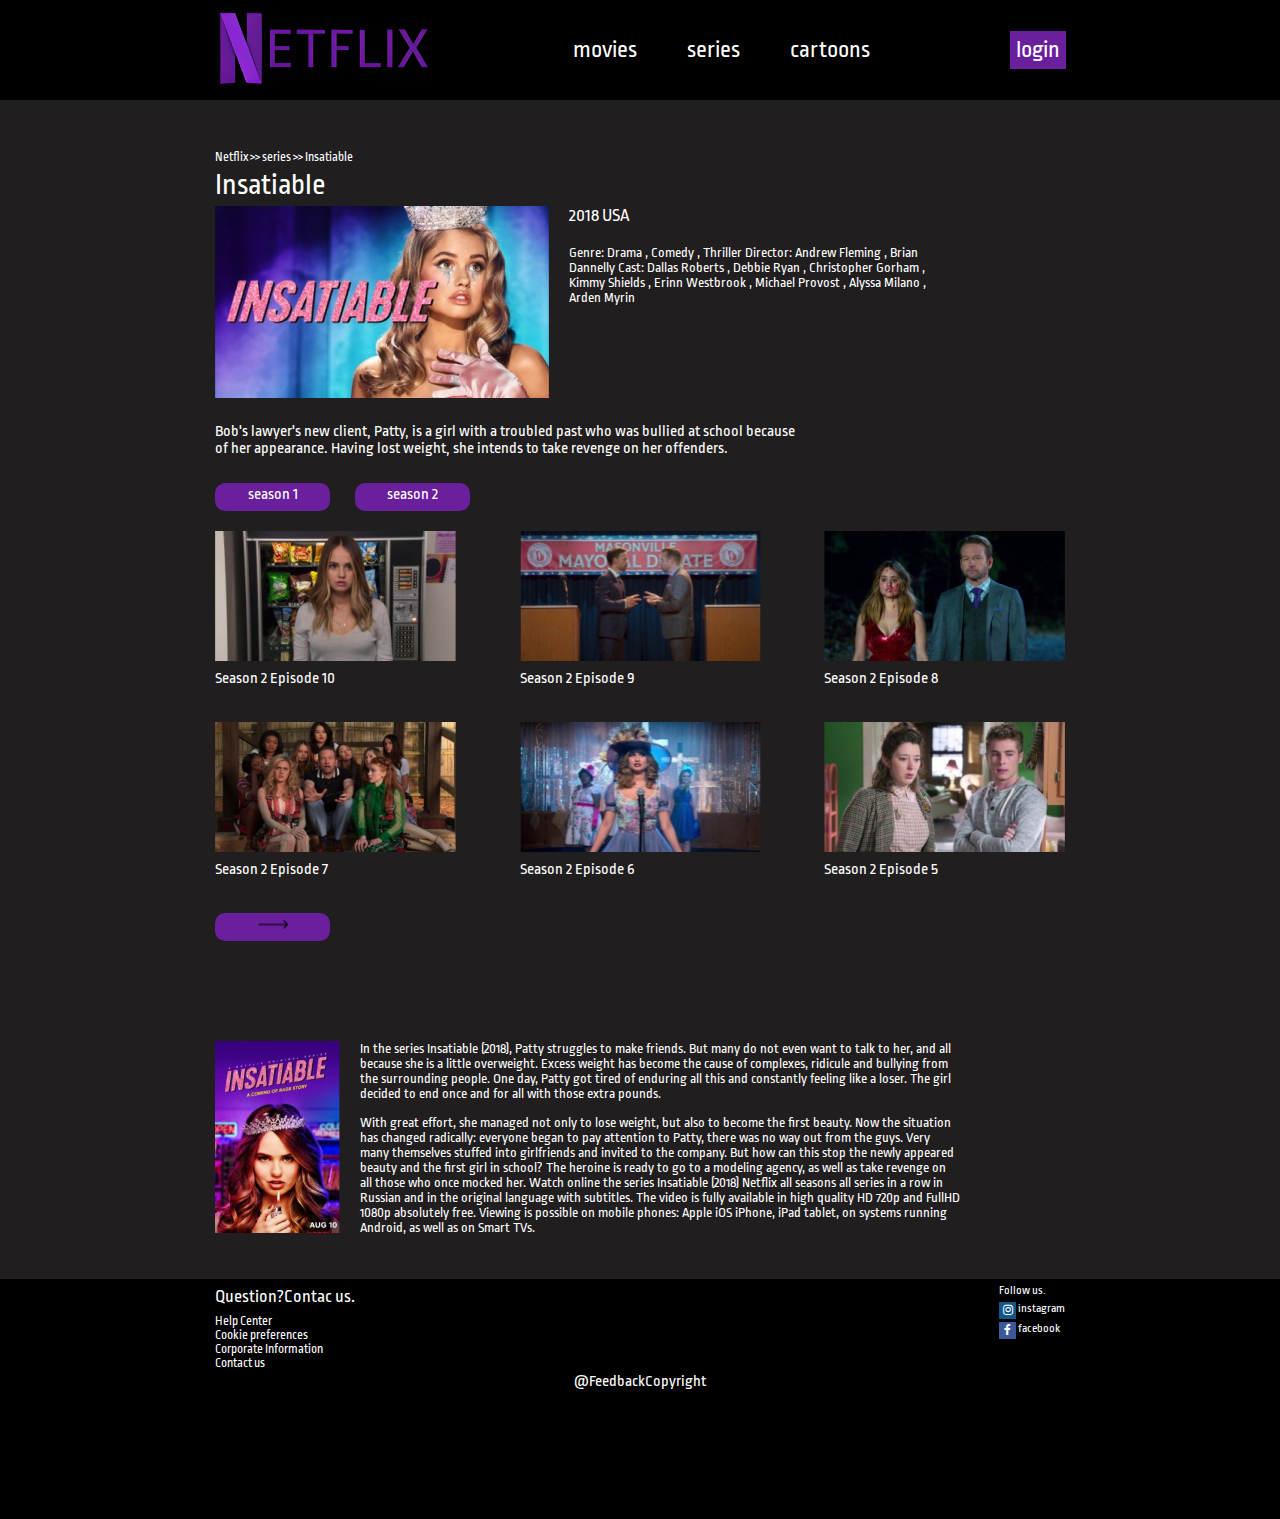
<file: select-series.html>
<!DOCTYPE html>
<html lang="en">
<head>
    <meta charset="UTF-8">
    <meta http-equiv="X-UA-Compatible" content="IE=edge">
    <meta name="viewport" content="width=device-width, initial-scale=1.0">
    <link rel="preconnect" href="https://fonts.googleapis.com">
    <link rel="preconnect" href="https://fonts.gstatic.com" crossorigin>
    <link href="https://fonts.googleapis.com/css2?family=Ropa+Sans&display=swap" rel="stylesheet">
    <link rel="stylesheet" href="https://cdnjs.cloudflare.com/ajax/libs/font-awesome/4.7.0/css/font-awesome.min.css">
    <link rel="stylesheet" href="style.css">
    <script src="index.js"></script>
    <title>Insatiable</title>
</head>
<body>
    <header class="header">
        <div class="container">
            <nav class="nav">
            <div class="nav__logo">
        <a href="index.html"><img class="logo" src="img/logo.png"></a>
                </div>
                    <ul class="nav__list" type="none">
                        <li><a href="movies.html">movies</a></li>
                        <li><a href="series.html">series</a></li>
                        <li><a href="#!">cartoons</a></li>
                    </ul>
                    <div class="nav__login"><a href="login.html">login</a></div>
            </nav></div>
        </header>

        <main class="content">
        <p class="direction">Netflix >> series >> Insatiable</p>
        <p class="series_name">Insatiable</p>
        <ul class="description_series" type="none">
        <li><img class="series_photo" src="img/insatiable-image.png"></li>
    <li><p class="year_country">2018   USA</p>
        <p class="genre_informations">Genre: Drama , Comedy , Thriller
            Director: Andrew Fleming , Brian Dannelly
            Cast: Dallas Roberts , Debbie Ryan , Christopher Gorham , Kimmy Shields , Erinn Westbrook , Michael Provost , Alyssa Milano , Arden Myrin</p>
        </li></ul>
        <p class="description">Bob's lawyer's new client, Patty, is a girl with a troubled past who was bullied at school because of her appearance. Having lost weight, she intends to take revenge on her offenders.</p>
        <ul type="none" class="buttons">
        <li><div class="button"><a href="#!">season 1</a></div></li>
    <li><div class="button"><a href="#!">season 2</a></div></li>
    </ul>
    <ul class="episodes1" type="none">
    <a href="#!"><li><img src="img/epi1.png" class="epi_img">
  <p class="epi_name">Season 2 Episode 10</p></li></a>
  <a href="#!">
    <li><img src="img/epi2.png" class="epi_img">
    <p class="epi_name">Season 2 Episode 9</p></li></a>
    <a href="#!"><li><img src="img/epi3.png" class="epi_img">
        <p class="epi_name">Season 2 Episode 8</p></li></a>
    </ul>
    <ul class="episodes1" type="none">
        <a href="#!"><li><img src="img/epi4.png" class="epi_img">
        <p class="epi_name">Season 2 Episode 7</p></li></a>
        <a href="#!"><li><img src="img/epi5.png" class="epi_img">
          <p class="epi_name">Season 2 Episode 6</p></li></a>
          <a href="#!"><li><img src="img/epi6.png" class="epi_img">
              <p class="epi_name">Season 2 Episode 5</p></li></a>
          </ul>
          <div class="button_next"><a href="#!"><img class="arrow" src="img/arrow.png"></a></div>
          <ul type="none" class="bottom_description">
            <li><img class="bottom_img" src="img/poster.png"></li>
            <li><p class="bottom_desc">In the series Insatiable (2018), Patty struggles to make friends. But many do not even want to talk to her, and all because she is a little overweight. Excess weight has become the cause of complexes, ridicule and bullying from the surrounding people. One day, Patty got tired of enduring all this and constantly feeling like a loser. The girl decided to end once and for all with those extra pounds.</p>
                
                <p class="bottom_desc">With great effort, she managed not only to lose weight, but also to become the first beauty. Now the situation has changed radically: everyone began to pay attention to Patty, there was no way out from the guys. Very many themselves stuffed into girlfriends and invited to the company. But how can this stop the newly appeared beauty and the first girl in school? The heroine is ready to go to a modeling agency, as well as take revenge on all those who once mocked her. Watch online the series Insatiable (2018) Netflix all seasons all series in a row in Russian and in the original language with subtitles. The video is fully available in high quality HD 720p and FullHD 1080p absolutely free. Viewing is possible on mobile phones: Apple iOS iPhone, iPad tablet, on systems running Android, as well as on Smart TVs.</p>
            </li>
            </ul>

    </main>

        <footer class="footer">
            <ul class="footer_contacts" type="none">
        <li><div class="contacts">
            <p class="contacts1" >Question?Contac us.</p>
        <ul type="none" class="contacts2">
        <a href="#!"><li>Help Center</li></a>
        <a href="#!"><li>Cookie preferences</li></a>
        <a href="https://drive.google.com/uc?id=1bQxZHH8hocJ5li0T26sINh1-GmhQ7GLw&export=download" download><li>Corporate Information</li></a>
        <a href="contacts.html"><li>Contact us</li></a>
        </ul></div></li><li>
        <div class="follow">
            <p class="follow1">Follow us.</p>
            <ul type="none" class="follow2">
           <li>
            <a href="https://www.instagram.com/netflixro/" class="fa fa-instagram"></a><a href="https://www.instagram.com/netflixro/"><p>instagram</p></a>
           </li>
           <li>
            <a href="https://www.facebook.com/netflix" class="fa fa-facebook"></a><a href="https://www.facebook.com/netflix"><p>facebook</p></a>
           </li>
            </ul>
        </div></li></ul>
        <center><p class="container" class="coryright">@FeedbackCopyright</p></center>
        </footer>
</body>
</html>
</file>
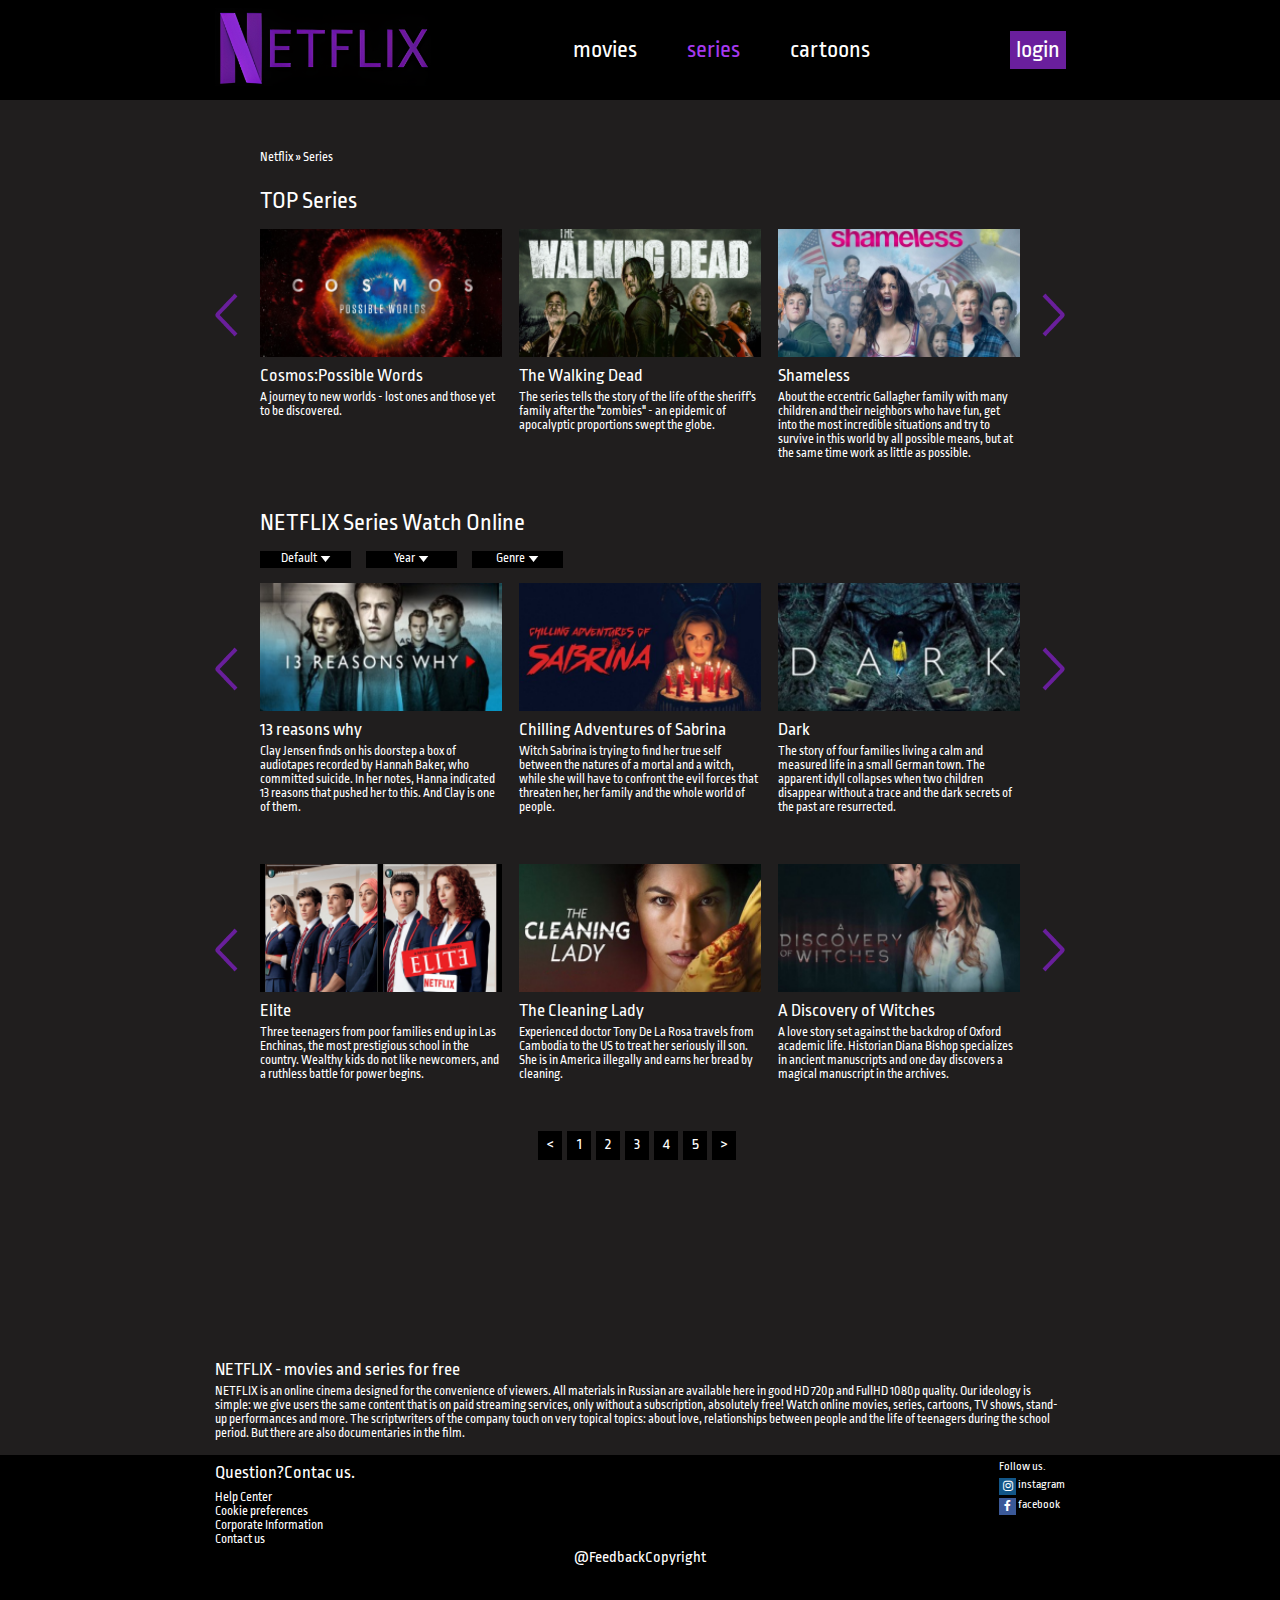
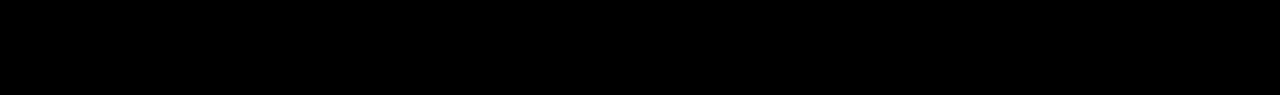
<file: series.html>
<!DOCTYPE html>
<html lang="en">
<head>
    <meta charset="UTF-8">
    <meta http-equiv="X-UA-Compatible" content="IE=edge">
    <meta name="viewport" content="width=device-width, initial-scale=1.0">
    <link rel="preconnect" href="https://fonts.googleapis.com">
<link rel="preconnect" href="https://fonts.gstatic.com" crossorigin>
<link href="https://fonts.googleapis.com/css2?family=Ropa+Sans&display=swap" rel="stylesheet">
<link rel="stylesheet" href="https://cdnjs.cloudflare.com/ajax/libs/font-awesome/4.7.0/css/font-awesome.min.css">
<link rel="stylesheet" href="style.css">
<script src="index.js"></script>
    <title>Series</title>
</head>
<body>
  <header class="header">
    <div class="container">
        <nav class="nav">
        <div class="nav__logo">
    <a href="index.html"><img class="logo" src="img/logo.png"></a>
            </div>
                <ul class="nav__list" type="none">
                    <li><a href="movies.html">movies</a></li>
                    <li><a class="active" href="#!">series</a></li>
                    <li><a href="#!">cartoons</a></li>
                </ul>
                <div class="nav__login"><a href="login.html">login</a></div>
        </nav></div>
    </header>
        <main class="content">
        <p class="direction_movies">Netflix » Series </p>
          <p class="titles">TOP Series</p>
          <ul class="item_movies" type="none">
            <div class="vector_left"><a href="#!"><li><img src="img/left.png"></li></a></div>
            <a href="#!"><li>
                <img src="img/cosmos.png" class="item_img">
                 <p class="item_name">Cosmos:Possible Words</p>
                 <p class="item_description">A journey to new worlds - lost ones and those yet to be discovered.
                </p>
            </li></a>
            <a href="#!"><li>
                <img src="img/the walking dead.png" class="item_img">
                <p class="item_name">The Walking Dead</p>
                <p class="item_description">The series tells the story of the life of the sheriff's family after the "zombies" - an epidemic of apocalyptic proportions swept the globe. </p>
            </li></a>
            <a href="#!"><li>
                <img src="img/shameless.png" class="item_img">
                <p class="item_name">Shameless</p>
                <p class="item_description">About the eccentric Gallagher family with many children and their neighbors who have fun, get into the most incredible situations and try to survive in this world by all possible means, but at the same time work as little as possible.</p>
            </li></a>
            <div class="vector_right"><a href="#!"><li><img src="img/right.png"></li></a></div>
        </ul>
            <p class="titles">NETFLIX Series Watch Online</p>
            <ul class="butoane" type="none">
                <li><div class="buton"><a href="#!">Default<img src="img/poligon.png"></a></div></li>
                <li><div class="buton"><a href="#!">Year<img src="img/poligon.png"></a></div></li>
                <li><div class="buton"><a href="#!">Genre<img src="img/poligon.png"></a></div></li>
            </ul>
            <ul class="item_movies" type="none">
                <div class="vector_left"><a href="#!"><li><img src="img/left.png"></li></a></div>
                <a href="#!"><li>
                     <img src="img/13 reasons why.png" class="item_img">
                     <p class="item_name">13 reasons why</p>
                     <p class="item_description">Clay Jensen finds on his doorstep a box of audiotapes recorded by Hannah Baker, who committed suicide. In her notes, Hanna indicated 13 reasons that pushed her to this. And Clay is one of them. </p>
                </li></a>
                <a href="#!"><li>
                    <img src="img/chiling adventures of sabrina.png" class="item_img">
                    <p class="item_name">Chilling Adventures of Sabrina</p>
                    <p class="item_description">Witch Sabrina is trying to find her true self between the natures of a mortal and a witch, while she will have to confront the evil forces that threaten her, her family and the whole world of people. </p>
                </li></a>
                <a href="#!"><li>
                    <img src="img/dark.png" class="item_img">
                    <p class="item_name">Dark</p>
                    <p class="item_description">The story of four families living a calm and measured life in a small German town. The apparent idyll collapses when two children disappear without a trace and the dark secrets of the past are resurrected.</p>
                </li></a>
                <div class="vector_right"><a href="#!"><li><img src="img/right.png"></li></a></div>
          </ul>
            <ul class="item_movies" type="none">
                <div class="vector_left"><a href="#!"><li><img src="img/left.png"></li></a></div>
                <a href="#!"><li>
                     <img src="img/elite.png" class="item_img">
                     <p class="item_name">Elite</p>
                     <p class="item_description">Three teenagers from poor families end up in Las Enchinas, the most prestigious school in the country. Wealthy kids do not like newcomers, and a ruthless battle for power begins.</p>
                </li></a>
                <a href="#!"><li>
                    <img src="img/the cleaning lady.png" class="item_img">
                    <p class="item_name">The Cleaning Lady</p>
                    <p class="item_description">Experienced doctor Tony De La Rosa travels from Cambodia to the US to treat her seriously ill son. She is in America illegally and earns her bread by cleaning.</p>
                </li></a>
                <a href="#!"><li>
                    <img src="img/adiscoveryofwitches.png" class="item_img">
                    <p class="item_name">A Discovery of Witches</p>
                    <p class="item_description">A love story set against the backdrop of Oxford academic life. Historian Diana Bishop specializes in ancient manuscripts and one day discovers a magical manuscript in the archives.</p>
                </li></a>
                <div class="vector_right"><a href="#!"><li><img src="img/right.png"></li></a></div>
          </ul>
          <ul class="pages" type="none">
            <li><div class="page"><a href="#!"><</a></div></li>
            <li><div class="page"><a href="#!">1</a></div></li>
            <li><div class="page"><a href="#!">2</a></div></li>
            <li><div class="page"><a href="#!">3</a></div></li>
            <li><div class="page"><a href="#!">4</a></div></li>
            <li><div class="page"><a href="#!">5</a></div></li>
            <li><div class="page"><a href="#!">></a></div></li>
          </ul>
          <p class="des-title">NETFLIX - movies and series for free</p>
          <p class="des-description">NETFLIX is an online cinema designed for the convenience of viewers. All materials in Russian are available here in good HD 720p and FullHD 1080p quality. Our ideology is simple: we give users the same content that is on paid streaming services, only without a subscription, absolutely free! Watch online movies, series, cartoons, TV shows, stand-up performances and more. The scriptwriters of the company touch on very topical topics: about love, relationships between people and the life of teenagers during the school period. But there are also documentaries in the film.</p>
</main>
<footer class="footer">
    <ul class="footer_contacts" type="none">
<li><div class="contacts">
    <p class="contacts1" >Question?Contac us.</p>
<ul type="none" class="contacts2">
<a href="#!"><li>Help Center</li></a>
<a href="#!"><li>Cookie preferences</li></a>
<a href="https://drive.google.com/uc?id=1bQxZHH8hocJ5li0T26sINh1-GmhQ7GLw&export=download" download><li>Corporate Information</li></a>
<a href="contacts.html"><li>Contact us</li></a>
</ul></div></li><li>
<div class="follow">
    <p class="follow1">Follow us.</p>
    <ul type="none" class="follow2">
   <li>
    <a href="https://www.instagram.com/netflixro/" class="fa fa-instagram"></a><a href="https://www.instagram.com/netflixro/"><p>instagram</p></a>
   </li>
   <li>
    <a href="https://www.facebook.com/netflix" class="fa fa-facebook"></a><a href="https://www.facebook.com/netflix"><p>facebook</p></a>
   </li>
    </ul>
</div></li></ul>
<center><p class="container" class="coryright">@FeedbackCopyright</p></center>
</footer>
</body>
</html>
</file>
<file: style.css>
:root{
    --container-width: 850px;
    --container-padding: 15px;
}
body{
    font-family: 'Ropa Sans', sans-serif;
    background-color: #201E1E;
    color:white;
    margin: 0;
}
.container{
    max-width: var(--container-width);
    padding: 0 var(--container-padding);
    margin: 0 auto;
}
/* Header */
.header{
    min-height: 100px;
    background-color: black;
    min-width:100% ;
    position: fixed;
    top: 0px;
}
/*Navigation*/
.logo{
    height: 78px;
    width: 216px;
}
.nav{
 display: flex;
 justify-content: space-between;
 column-gap: 80px;
 align-items: center;
padding-top: 8px;
}
.header a{
    color: white;
    text-decoration: none;
    font-size: 24px;
}
.nav__list{
display: flex;
text-decoration: none;
color: #fff;
column-gap: 50px;
}
.nav__list a.active,
.nav__list a:hover{
color: #A539EF;
transition: .3s ease;
}
.nav__functions{
    display: flex;
    column-gap: 10px;
    text-decoration: none;
}
.nav__search{
outline-style: solid;
color: white;
padding: 5px;
outline-width: 1px;
align-items: right;
}
.nav__search a.active,
.nav__search a:hover{

    color:#A539EF;
    transition: .3s ease;
}
.nav__login{
    outline-style: solid;
    outline-color: #6A1F9D;
    color: white;
    padding: 5px;
    text-decoration:solid;
    outline-width: 1px;
    background:#6A1F9D;
}
.nav__login a.active,
.nav__login a:hover{
    color:#200035;
    transition: .3s ease;
}
/*Content*/
.content{
    max-width: var(--container-width);
    padding: 0 var(--container-padding);
    margin: 0 auto;
}
.content__items{
    font-size: 24px;
    color: white;
    margin-top: 25px;
    margin-bottom: 5px;
    margin-left: 45px;
}
.content a:active,
.content a:hover{
    color:#A539EF;
    transition: .3s ease;
}
.item{
display: flex;
justify-content: space-between;
}
.item_img{
    width: 242px;
    height: 128px;
}
.item_name{
font-size: 18px;
max-width: 242px;
margin-top: 5px;
margin-bottom: 5px;
}
.item_description{
font-size: 13px;
max-width: 242px;
margin-bottom:0px;
margin-top:0px;
}
.container_for_vector{
    max-width: 20px;
}
.vector_left{
    margin-left: 0;
    margin-right:5px;
    margin-top:64px;
}
.vector_right{
    margin-right: 0;
    margin-left:5px;
    margin-top:64px;
}
.vector_left a:active,
.vector_left img:hover,
.vector_right a:active,
.vector_right img:hover{
    -webkit-transform: scale(1.2);
    -ms-transform: scale(1.2);
    transform: scale(1.2);
    transition: 0.2s ease;
}

.item li{
    padding:0;
}
ul{
    padding: 0;
    margin: 0;
}
.item a{
    color: white;
    text-decoration: none;
}
.item a.hover{
    transition: opacity .2s ease;
}
.des-title{
    margin-top: 200px;
    margin-bottom:5px;
    font-size: 18px;
    min-width: 800px;
}
.des-description{
    margin-bottom: 15px;
    margin-top: 0;
    font-size: 13px;
    min-width: 750px;
}
/*footer*/
.footer{
    min-height: 240px;
    background-color: black;
    min-width: 815px;
}
.footer_login{
    min-height: 240px;
    background-color: black;
    min-width: 815px;
    margin-top: 200%;
}
.footer_register{
    min-height: 240px;
    background-color: black;
    min-width: 815px;
    margin-top: 180%;
}
.footer_con{
    min-height: 240px;
    background-color: black;
    min-width: 815px;
    margin-top: 180%;
}
.contacts1{
    margin-bottom:8px;
    margin-top:8px;
    font-size: 18px;
}
.contacts2{
    font-size: 13px;
    margin-top:3px;
    margin-bottom:3px;
}
.contacts2 a{
    text-decoration: none;
    color:#fff;
}
.contacts2 a:active,
.contacts2 a:hover{
    transition: .3s ease;
    color:#A539EF;
}
.follow{
    font-size: 12px;
}
.follow1{
margin-top: 5px;
margin-bottom: 5px;
}
.follow li{
    display: flex;
    margin:0;
}
.fa {
  padding: 2px;
  font-size: 12px;
  width: 13px;
  height: 13px;
  text-align: center;
  text-decoration: none;
}
.fa-instagram {
    background: #125688;
    color: white;
}
.fa-facebook {
    background: #3B5998;
    color: white;
}
.footer_contacts{
    max-width: var(--container-width);
    padding: 0 var(--container-padding);
    margin: 0 auto;
    display: flex;
    justify-content: space-between;
}
.follow2 p{
    margin-left: 2px;
    margin-right:0;
    margin-top: 0px;
    margin-bottom:0;
}
.follow2 li{
    margin-bottom: 3px;
}
.follow2 a{
    color: #fff;
    text-decoration: none;
}
.follow2 a:active,
.follow2 a:hover{
    transition: .3s ease;
    color:#A539EF;
}
.copyright{
    font-size: 3px;
}
/*footer END*/
/*pagina select-series*/
/*content*/
.direction{
    font-size:13px;
    margin-top: 150px;
    margin-bottom: 5px;
}
.series_name{
    font-size: 30px;
    margin-bottom:5px;
    margin-top: 0;
}
.series_photo{
    width:334;
    height: 192px;
    margin-bottom:5px;
}
.year_country{
    font-size: 18px;
    margin-top: 0;
    margin-left: 20px;
    margin-bottom: 20px;
}
.genre_informations{
    font-size: 14px;
    width: 373px;
    margin-left: 20px;
    margin-top:0;
}
.description_series{
    display: flex;
}
.description{
    font-size: 16px;
    width: 589px;
}
.buttons{
    display: flex;
    column-gap: 25px;
}
.button{
width: 115px;
height: 25px;
background: #6A1F9D;
border-radius: 10px;
text-align: center;
padding-top:3px;
margin-top:10px;
margin-bottom:20px;
}
.button a:active,
.button a:hover{
    color: #fff;
    text-decoration:underline;
    transition: .2s ease;
}
.button_next{
    width: 115px;
    height: 25px;
    background: #6A1F9D;
    border-radius: 10px;
    text-align: center;
    padding-top:3px;
    transition: 1s ease
}
.button_next a:active,
.button_next img:hover
{
    -webkit-transform: scale(1.2);
    -ms-transform: scale(1.2);
    transform: scale(1.2);
    transition: 0.2s ease;
}
a{
    color: #fff;
    text-decoration: none;
}
.episodes1{
    display: flex;
    justify-content: space-between;
}
.epi_img{
    width: 241px;
    height: 130px;
    margin-bottom:5px;
    margin-top:0;
}
.epi_name{
    font-size: 16px;
    margin-top:0;
    margin-bottom:35px;
}
.arrow{
    width: 30px;
}
.bottom_description{
    display: flex;
    column-gap: 20px;
    margin-top:100px;
    margin-bottom:30px;
    min-width: 600px;
}
.bottom_img{
    width: 125px;
    height: 192px;
}
.bottom_desc{
    margin-top:0px;
    font-size: 14px;
    max-width: 600px;
    min-width: 600px;
}
/*pagina select_film*/
.video{
    margin: 0px;
}
.denumire_desc{
    font-size: 17px;
    margin-top:0;
}
.interesting{
    font-size: 15px;
    margin-top:0px;
    margin-bottom: 8px;
}
.interesting-item{
    display: flex;
    justify-content: space-between;
}
.int_item_img{
    width: 190px;
    height: 100px;
}
.int_item_name{
    font-size: 13px;
    max-width: 190px;
    margin-bottom: 50px;
    margin-top:4px;
}
/*pagina Movies*/
.direction_movies{
    font-size:13px;
    margin-top: 150px;
    margin-bottom: 5px;
    margin-left: 45px;
}
.item_movies{
    display: flex;
    justify-content: space-between;
    margin-bottom: 50px;
}
.titles{
    font-size: 24px;
    margin-left: 45px;
    margin-bottom:15px;
}
.butoane{
    display: flex;
    column-gap: 15px;
    margin-left: 45px;
    margin-bottom: 15px;
}
.buton{
    width: 91px;
    height: 17px;
    background-color: black;
    font-size: 13px;
    text-align:center;
}
.buton img{
    margin-left: 3px;
}
.buton a:active,
.buton a:hover{
    color: white;
    text-decoration: underline;
}
.buton img:hover{
    -webkit-transform: scale(1.2);
    -ms-transform: scale(1.2);
    transform: scale(1.2);
    transition: 0.2s ease;
}
.pages{
    display: flex;
    column-gap: 5px;
    margin-left: 323px;
}
.page{
    width: 24px;
    height: 24px;
    background-color: black;
    font-size: 16px;
    text-align: center;
    padding-top: 5px;
    align-items: center;
}
/*Contacts*/
.feedback{
    font-size: 29px;
    margin-bottom: 15px;
    margin-top:15px;
}
.contact_informations{
   font-size: 14px;
}
.gmail{
    font-size: 24px;
    color:#A539EF;
}
.item_img:hover{
    width: 247px;
    height: 133px;
}
/*Adaptare*/
.ipad{
    font-size: 24px;
    color: white;
    margin-top: 150px;
    margin-bottom: 5px;
    margin-left: 45px;
}
.iphone{
    display:grid;
    max-width: 850px;
    padding: 0 var(--container-padding);
    margin: 0 auto;
    align-items: center;
    grid-template-rows:auto 1fr auto;
    grid-template-columns:100%;

}
.align{
    position:sticky;
}
/*login*/
label{
 color:white;
 font-size: 20px;
 display: grid;
 padding-right: 10px;
}
input{
    border-color: black;
    background-color: #c56eff6b;
    margin-bottom:10px;
    padding-right:15px;
    padding-left: 15px;
    width: 527px;
    height: 38px;
}
</file>
